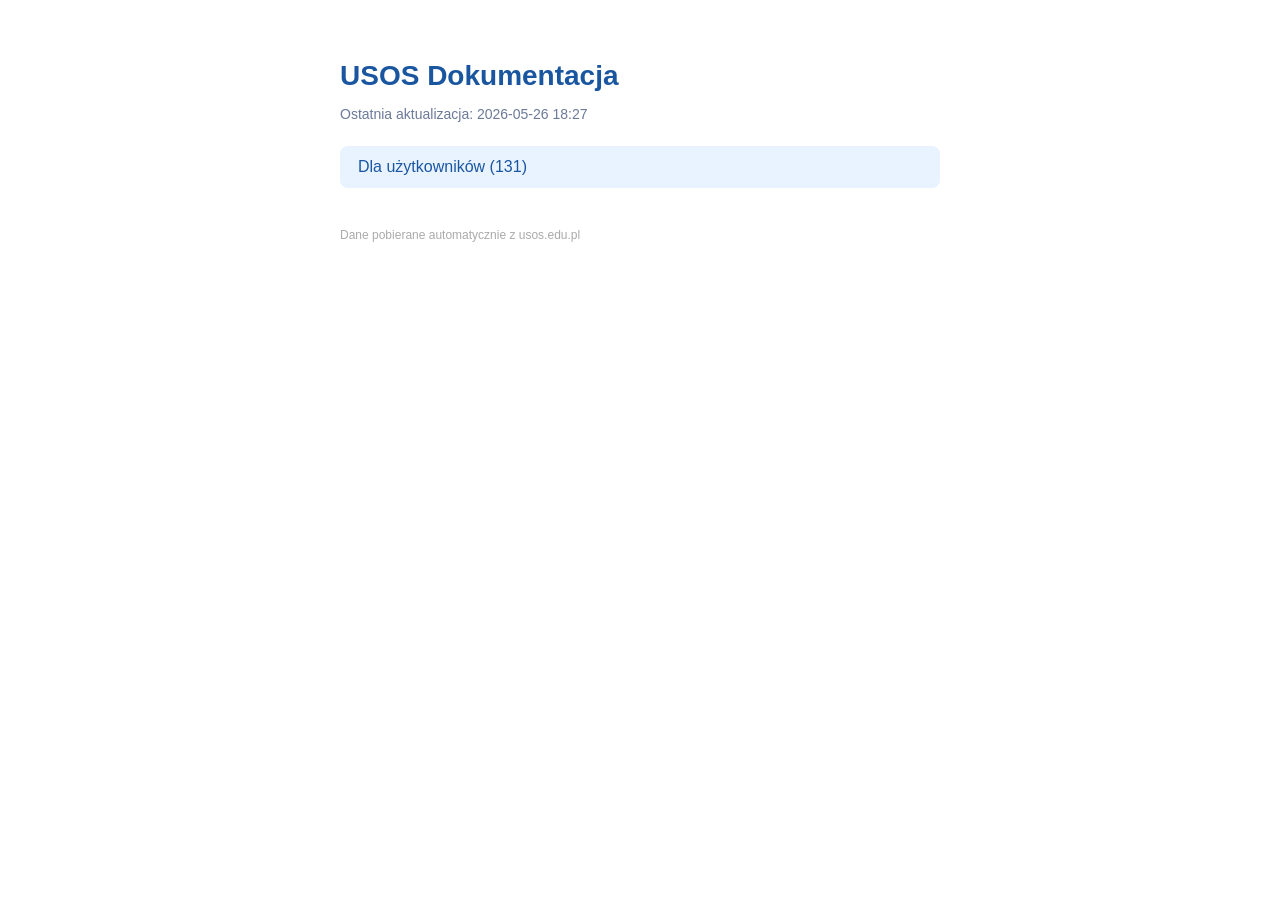
<file: index.html>
<!DOCTYPE html><html lang="pl"><head><meta charset="UTF-8"><meta name="viewport" content="width=device-width,initial-scale=1"><title>USOS Dokumentacja</title><style>body{font-family:Segoe UI,sans-serif;max-width:600px;margin:60px auto;padding:0 24px;color:#1a2233}h1{color:#1a56a0;font-size:28px;margin-bottom:8px}p{color:#6b7a99;margin-bottom:24px;font-size:14px}ul{list-style:none;padding:0}li{margin:8px 0}a{display:block;padding:12px 18px;background:#e8f3ff;border-radius:8px;color:#1a56a0;text-decoration:none;font-weight:500;transition:background .2s}a:hover{background:#c7e0ff}footer{margin-top:40px;font-size:12px;color:#aaa}</style></head><body><h1>USOS Dokumentacja</h1><p>Ostatnia aktualizacja: 2026-05-26 18:27</p><ul><li><a href="dokumentacja.html">Dla użytkowników (131)</a></li></ul><footer>Dane pobierane automatycznie z usos.edu.pl</footer></body></html>
</file>
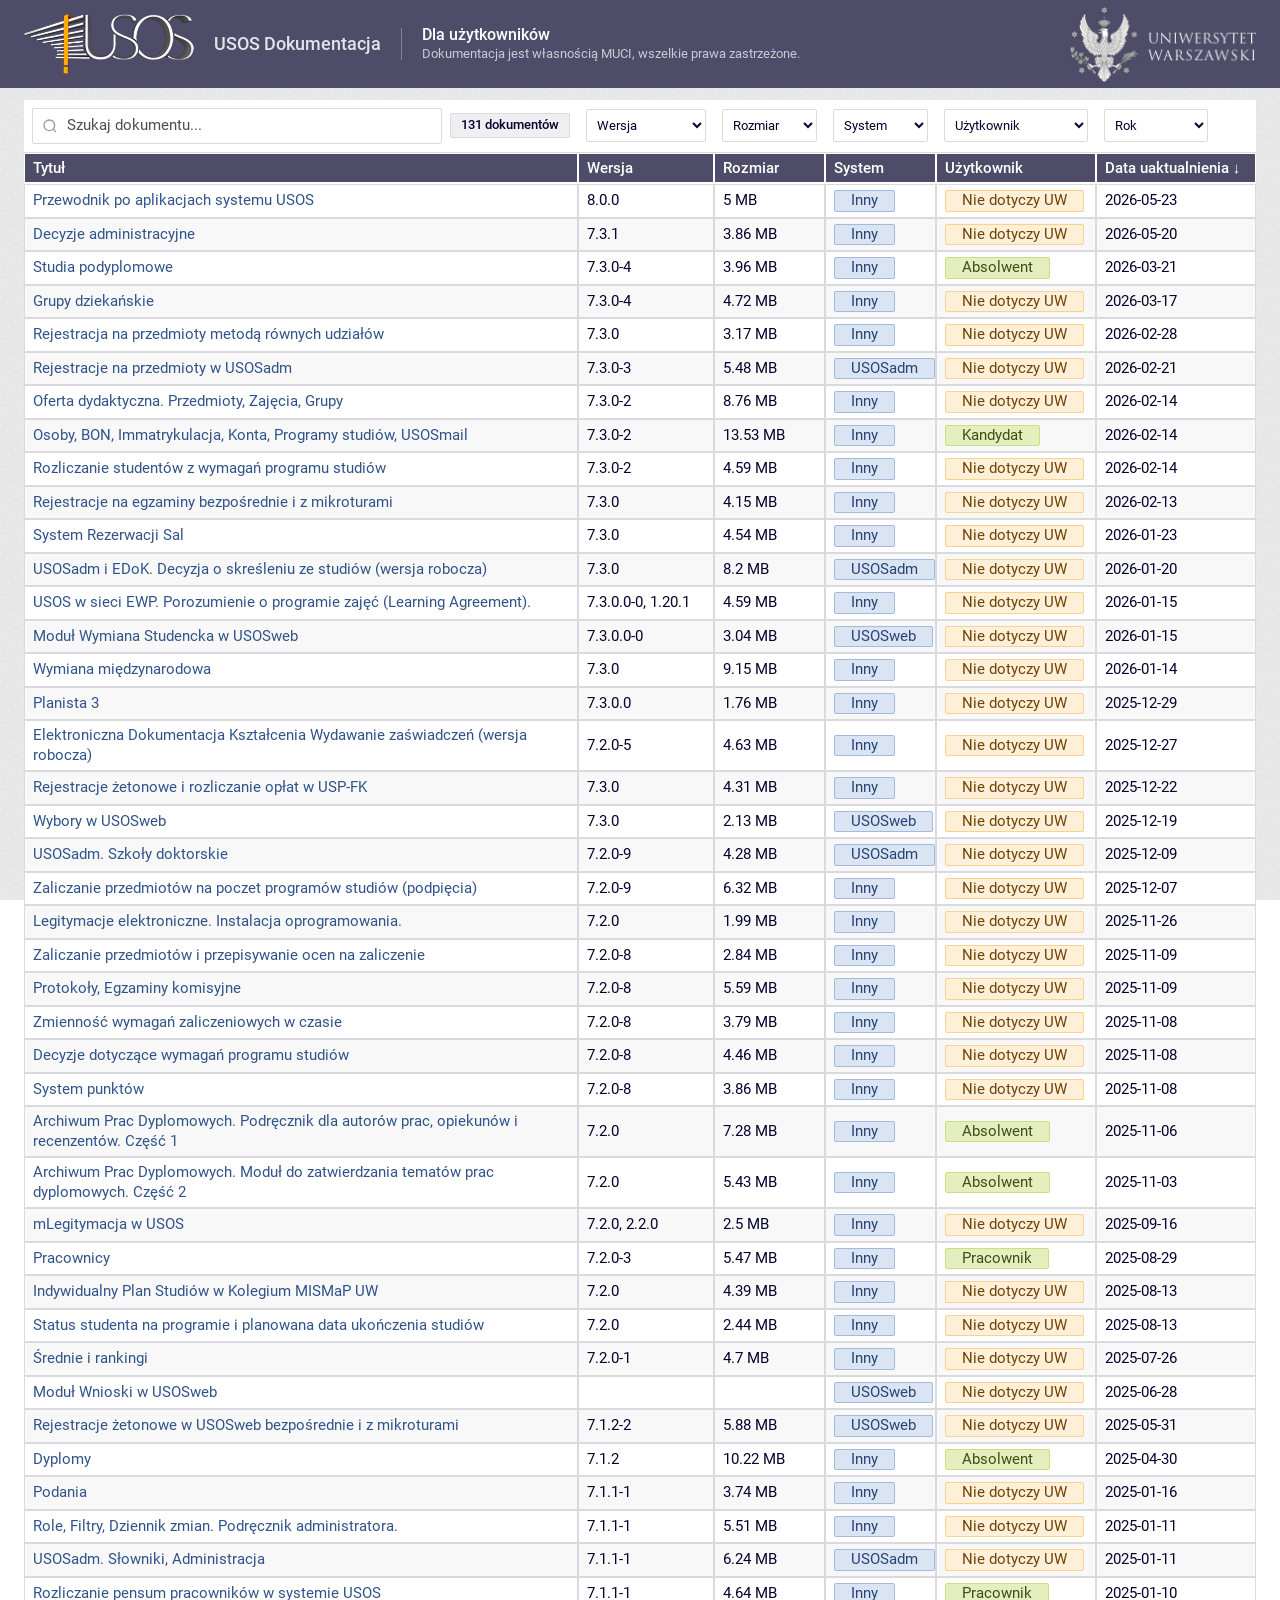
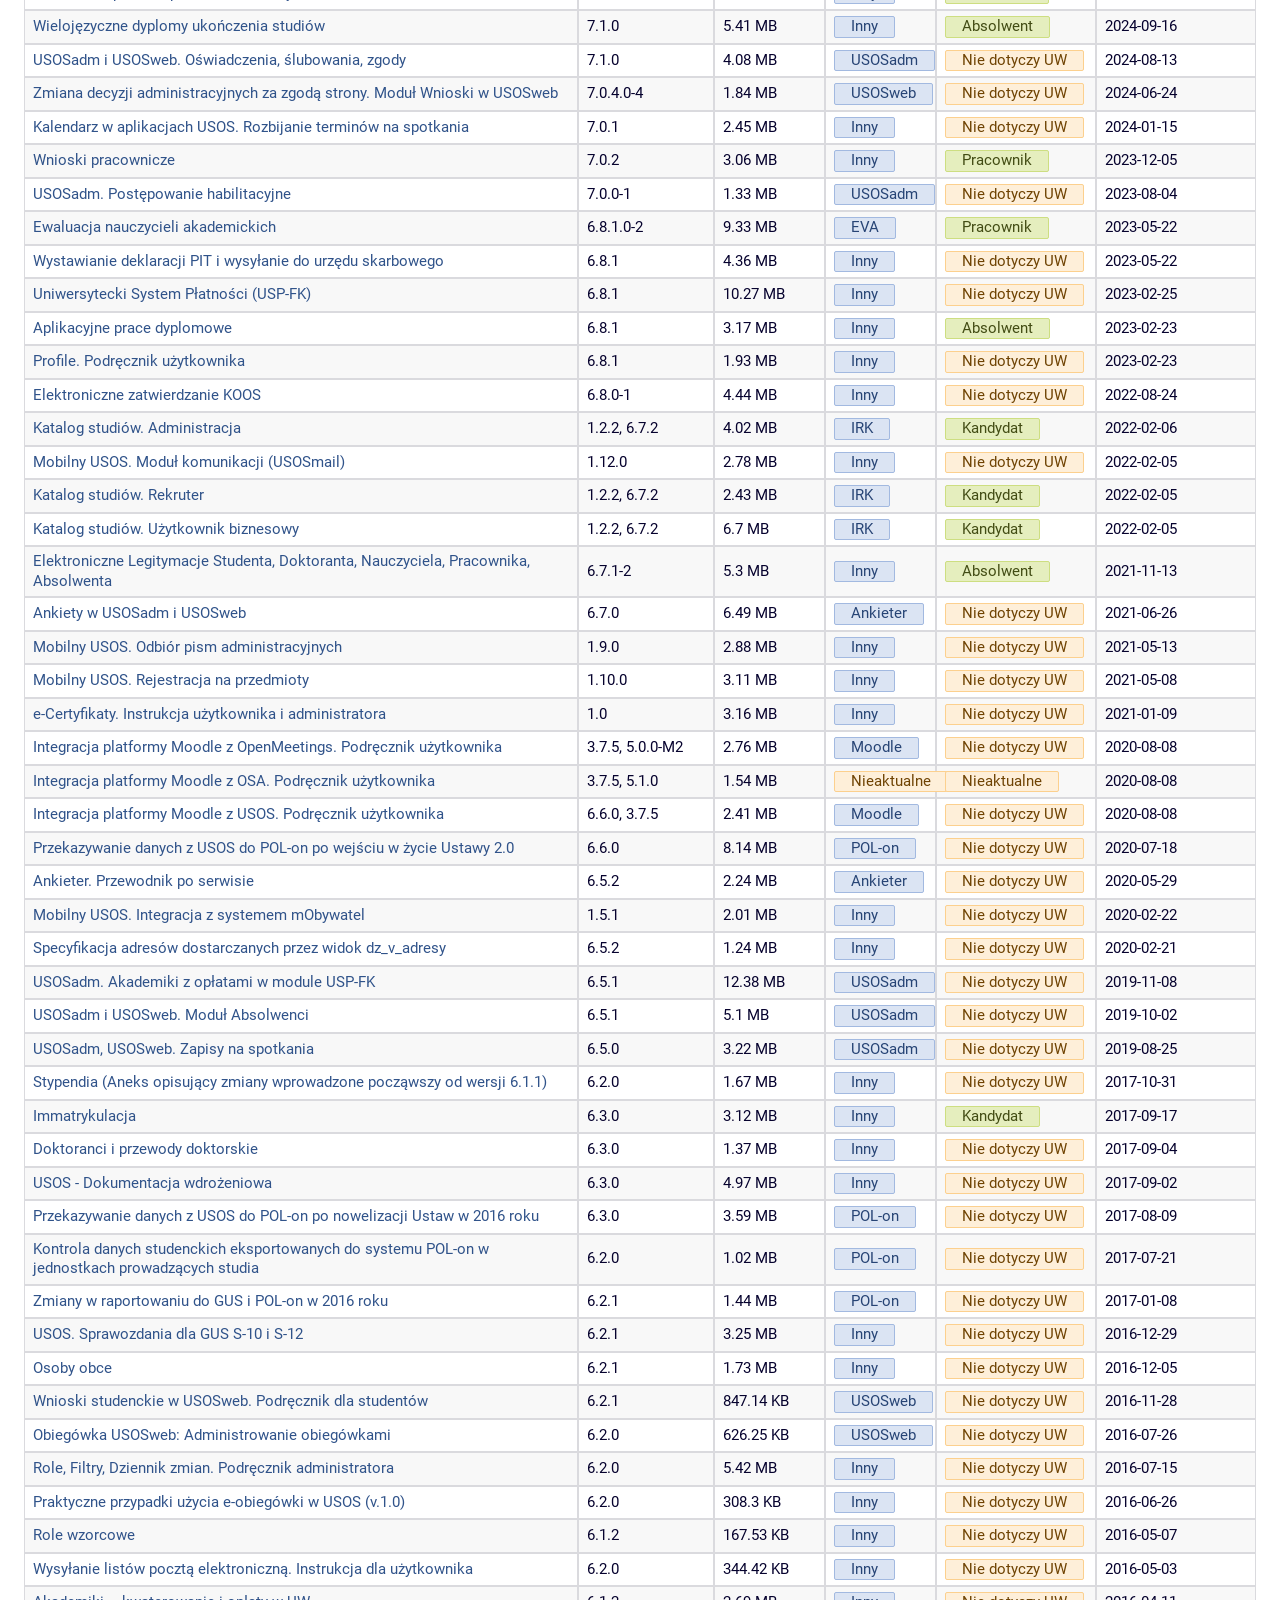
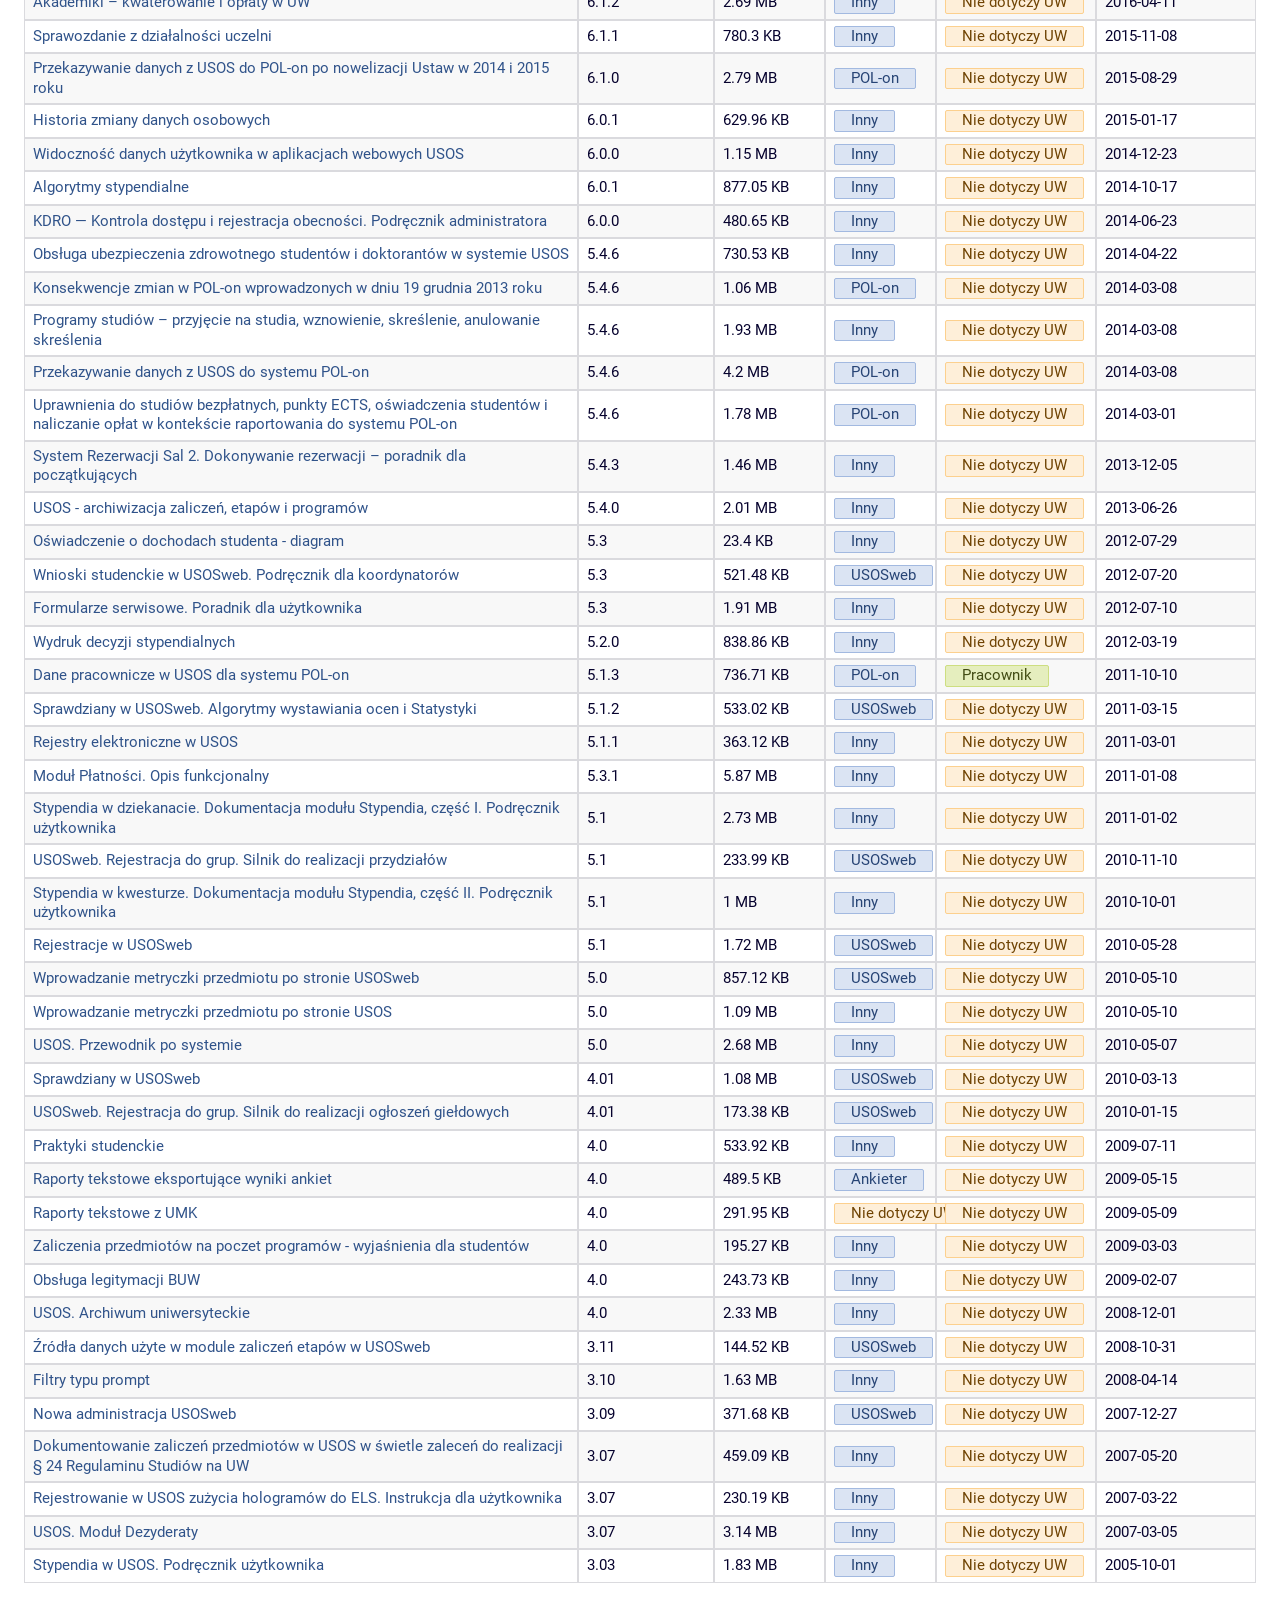
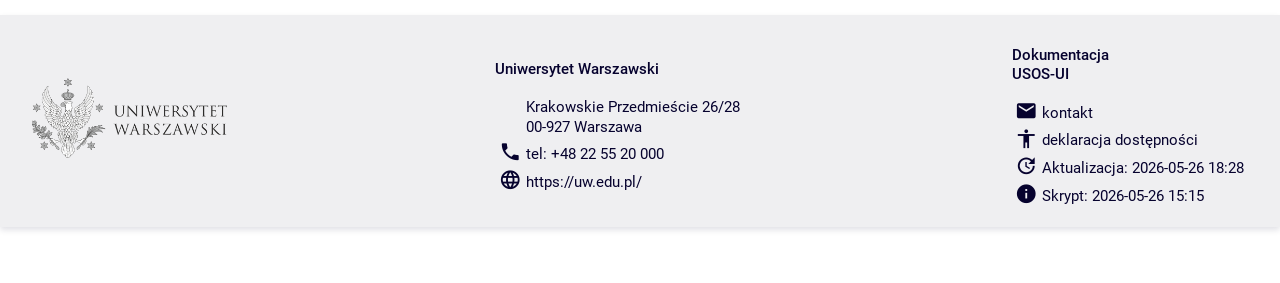
<file: dokumentacja.html>
<!DOCTYPE html>
<html lang="pl">
<head>
<meta charset="UTF-8">
<meta name="viewport" content="width=device-width,initial-scale=1">
<link rel="icon" type="image/png" href="[data-uri]">
<link rel="stylesheet" href="usos-ui/css/base.css">
<script type="module" src="usos-ui/index.js"></script>
<title>Dla użytkowników — USOS Dokumentacja</title>
<style>.toolbar{background:var(--background);padding:8px 0;display:grid;grid-template-columns:45% 11% 9% 9% 13% 1fr 2.5rem;gap:0;align-items:center;border-bottom:1px solid var(--border);position:sticky;top:88px;z-index:100}input[type=search]::-webkit-search-cancel-button{display:none}#btn-clear,#btn-clear-search{display:none;border:none;background:none;cursor:pointer;color:var(--accent-red);font-size:1.25rem;font-weight:700;line-height:1;border-radius:2px;transition:color .15s;align-items:center;justify-content:center}#btn-clear{padding:4px 6px}#btn-clear-search{padding:2px 4px;font-size:1rem}#btn-clear:hover{color:var(--font-color)}#btn-clear[data-active],#btn-clear-search[data-active]{display:flex}.toolbar-spacer{display:block}.search-wrap{position:relative;display:flex;align-items:center;gap:8px;min-width:0;margin:0 0.5rem}.search-wrap svg{position:absolute;left:10px;top:50%;transform:translateY(-50%);opacity:.4;pointer-events:none}#search{flex:1;min-width:0;padding:7px 12px 7px 34px;border:1px solid var(--border);border-radius:2px;font-size:0.9375rem;font-family:inherit;outline:none;transition:border .15s}#search:focus{border-color:var(--accent-blue);outline:1px solid var(--accent-blue);outline-offset:2px}#search::placeholder{color:var(--grey)}#count{font-size:0.8125rem;font-weight:500;color:var(--font-color);background:var(--background-secondary);border:1px solid var(--border);border-radius:2px;padding:3px 10px;white-space:nowrap;flex-shrink:0;transition:background .15s,color .15s,border-color .15s}#count[data-filtered]{background:var(--accent-blue);color:#fff;border-color:var(--accent-blue)}.toolbar select{width:calc(100% - 1rem);margin:0 0.5rem;padding:7px 6px;box-sizing:border-box;border:1px solid var(--border);border-radius:2px;font-size:0.8125rem;font-family:inherit;background:var(--background);color:var(--font-color);cursor:pointer;outline:none}.toolbar select:focus{border-color:var(--accent-blue);outline:1px solid var(--accent-blue);outline-offset:2px}.table-wrap{overflow-x:auto}#tbl{width:100%;table-layout:fixed;border-collapse:separate;border-spacing:0}#tbl th{box-shadow:inset 0 -1px 0 var(--on-primary)}#tbl tbody>tr>td{background:var(--background)}#tbl tbody>tr.even>td{background:#F8F8F8}#tbl tr:hover td{background:var(--background-secondary) !important}tr.hidden{display:none}#tbl td:first-child a{color:var(--accent-blue);text-decoration:none;font-weight:400}#tbl td:first-child a:hover{text-decoration:underline}th.sort-asc::after{content:" ↑"}th.sort-desc::after{content:" ↓"}th{background:var(--primary)}th[data-col]{cursor:pointer;user-select:none}th[data-col]:hover{background:rgba(255,255,255,0.12)}th[data-col]:active{background:rgba(255,255,255,0.2)}th[data-col]:focus{outline:2px solid #fff;outline-offset:-2px}.site-header{background:var(--primary);color:var(--on-primary);display:flex;align-items:center;gap:1.25rem;padding:0 1.5rem;min-height:88px;box-sizing:border-box;position:sticky;top:0;z-index:200}.site-header__brand{display:flex;align-items:center;gap:0.75rem;flex-shrink:0;color:var(--on-primary);text-decoration:none;font-size:1.125rem;font-weight:500;white-space:nowrap}.site-header__brand img{height:60px}.site-header__title{color:var(--on-primary);text-decoration:none;font-size:1.125rem;font-weight:500;white-space:nowrap;opacity:.85}.site-header__title:hover{opacity:1;text-decoration:underline}.site-header__sep{width:1px;height:32px;background:rgba(255,255,255,0.3);flex-shrink:0}.site-header__page{flex:1;min-width:0}.site-header h1{color:var(--on-primary);font-size:1rem;font-weight:500;margin:0 0 0.1rem 0;line-height:1.2}.site-header .doc-meta{color:rgba(255,255,255,0.7);font-size:0.8125rem;margin:0}.site-header__usos{flex-shrink:0;margin-left:auto;line-height:0}.site-header__usos img{height:76px}.doc-meta{font-size:0.875rem;color:var(--grey);margin:0}.empty-wrap{padding:16px 0}#main-content{padding:0.75rem 1.5rem 0;box-sizing:border-box}usos-footer{display:block;margin-bottom:3.5rem}#table-wrap{}@media(max-width:700px){.toolbar{grid-template-columns:1fr 1fr;padding:8px 0}.toolbar-spacer{display:none}#count{display:none}.site-header__sep,.site-header__usos{display:none}.site-header{gap:0.75rem;padding:0 1rem}th,td{padding:7px 8px;font-size:0.8125rem}}</style>
</head>
<body class="usos-ui">
<skip-links main-content-selector="#main-content"></skip-links>
<header class="site-header">
<a href="https://usos.edu.pl" class="site-header__brand" target="_blank" rel="noopener">
<img src="img/usos-logo.png" alt="USOS">
</a>
<a href="." class="site-header__title">USOS Dokumentacja</a>
<div class="site-header__sep" aria-hidden="true"></div>
<div class="site-header__page">
<h1>Dla użytkowników</h1>
<p class="doc-meta">Dokumentacja jest własnością MUCI, wszelkie prawa zastrzeżone.</p>
</div>
<a href="https://uw.edu.pl" class="site-header__usos" target="_blank" rel="noopener" title="uw.edu.pl">
<img src="img/uw-logo.png" alt="Uniwersytet Warszawski"></a>
</header>
<main id="main-content">
<div class="toolbar" role="search">
<div class="search-wrap"><label for="search" class="sr-only">Szukaj dokumentu</label><svg aria-hidden="true" focusable="false" width="16" height="16" viewBox="0 0 24 24" fill="none" stroke="currentColor" stroke-width="2"><circle cx="11" cy="11" r="8"/><path d="m21 21-4.35-4.35"/></svg><input id="search" type="search" placeholder="Szukaj dokumentu..." autocomplete="off" aria-label="Szukaj dokumentu"><button id="btn-clear-search" title="Wyczyść wyszukiwanie" aria-label="Wyczyść wyszukiwanie">&#x2715;</button><span id="count" aria-live="polite" aria-atomic="true"></span></div><select id="filterVer" aria-label="Filtruj według wersji"><option value="">Wersja</option></select><select id="filterSize" aria-label="Filtruj według rozmiaru"><option value="">Rozmiar</option></select><select id="filterSys" aria-label="Filtruj według systemu"><option value="">System</option></select><select id="filterUser" aria-label="Filtruj według użytkownika"><option value="">Użytkownik</option></select><select id="filterYear" aria-label="Filtruj według roku aktualizacji"><option value="">Rok</option></select>
<button id="btn-clear" title="Wyczyść filtry" aria-label="Wyczyść wszystkie filtry">&#x2715;</button>
</div>
<div id="table-wrap" class="table-wrap">
<table id="tbl" aria-label="Lista dokumentacji USOS"><colgroup><col style="width:45%"><col style="width:11%"><col style="width:9%"><col style="width:9%"><col style="width:13%"><col style="width:13%"></colgroup><thead><tr>
<th scope="col" data-col="0" tabindex="0" role="columnheader" aria-sort="none">Tytuł</th><th scope="col" data-col="1" tabindex="0" role="columnheader" aria-sort="none">Wersja</th><th scope="col" data-col="2" tabindex="0" role="columnheader" aria-sort="none" class="align-right">Rozmiar</th><th scope="col" data-col="3" tabindex="0" role="columnheader" aria-sort="none">System</th><th scope="col" data-col="4" tabindex="0" role="columnheader" aria-sort="none">Użytkownik</th><th scope="col" data-col="5" tabindex="0" role="columnheader" aria-sort="descending" class="sort-desc">Data uaktualnienia<span class="sr-only"> (sortuj)</span></th>
</tr></thead>
<tbody id="tbody">
<tr data-tag="Inny" data-user="Nie dotyczy UW"><td><a href="https://drive.google.com/file/d/1184gt2S8BCqWeMgD0mKrELkRcA3ORtLv/view" target="_blank" rel="noopener">Przewodnik po aplikacjach systemu USOS</a></td><td>8.0.0</td><td data-sort="5242880" class="align-right">5 MB</td><td data-sort="Inny"><usos-tag color="2" preserve-case>Inny</usos-tag></td><td data-sort="Nie dotyczy UW"><usos-tag color="1" preserve-case>Nie dotyczy UW</usos-tag></td><td data-sort="2026-05-23">2026-05-23</td></tr>
<tr data-tag="Inny" data-user="Nie dotyczy UW"><td><a href="https://drive.google.com/file/d/1v7YUoPWGsYpox88xYz9hePmBp34-J9RK/view" target="_blank" rel="noopener">Decyzje administracyjne</a></td><td>7.3.1</td><td data-sort="4047503.36" class="align-right">3.86 MB</td><td data-sort="Inny"><usos-tag color="2" preserve-case>Inny</usos-tag></td><td data-sort="Nie dotyczy UW"><usos-tag color="1" preserve-case>Nie dotyczy UW</usos-tag></td><td data-sort="2026-05-20">2026-05-20</td></tr>
<tr data-tag="Inny" data-user="Absolwent"><td><a href="https://drive.google.com/file/d/1jtWd5JFsCpL4eXhRW35ozz2h0ndJ6AuM/view" target="_blank" rel="noopener">Studia podyplomowe</a></td><td>7.3.0-4</td><td data-sort="4152360.96" class="align-right">3.96 MB</td><td data-sort="Inny"><usos-tag color="2" preserve-case>Inny</usos-tag></td><td data-sort="Absolwent"><usos-tag color="4" preserve-case>Absolwent</usos-tag></td><td data-sort="2026-03-21">2026-03-21</td></tr>
<tr data-tag="Inny" data-user="Nie dotyczy UW"><td><a href="https://drive.google.com/file/d/1rlKSt_KIUqVeHm7JIU6PGPpcv1s3YxTf/view" target="_blank" rel="noopener">Grupy dziekańskie</a></td><td>7.3.0-4</td><td data-sort="4949278.72" class="align-right">4.72 MB</td><td data-sort="Inny"><usos-tag color="2" preserve-case>Inny</usos-tag></td><td data-sort="Nie dotyczy UW"><usos-tag color="1" preserve-case>Nie dotyczy UW</usos-tag></td><td data-sort="2026-03-17">2026-03-17</td></tr>
<tr data-tag="Inny" data-user="Nie dotyczy UW"><td><a href="https://drive.google.com/file/d/1VyszL1Ph5lpYW-PMwcAjIjkDGdF1QuS0/view" target="_blank" rel="noopener">Rejestracja na przedmioty metodą równych udziałów</a></td><td>7.3.0</td><td data-sort="3323985.92" class="align-right">3.17 MB</td><td data-sort="Inny"><usos-tag color="2" preserve-case>Inny</usos-tag></td><td data-sort="Nie dotyczy UW"><usos-tag color="1" preserve-case>Nie dotyczy UW</usos-tag></td><td data-sort="2026-02-28">2026-02-28</td></tr>
<tr data-tag="USOSadm" data-user="Nie dotyczy UW"><td><a href="https://drive.google.com/file/d/1BUhITK6G9bWP28c5SODnVfqL7CG_9H_Y/view" target="_blank" rel="noopener">Rejestracje na przedmioty w USOSadm</a></td><td>7.3.0-3</td><td data-sort="5746196.48" class="align-right">5.48 MB</td><td data-sort="USOSadm"><usos-tag color="2" preserve-case>USOSadm</usos-tag></td><td data-sort="Nie dotyczy UW"><usos-tag color="1" preserve-case>Nie dotyczy UW</usos-tag></td><td data-sort="2026-02-21">2026-02-21</td></tr>
<tr data-tag="Inny" data-user="Nie dotyczy UW"><td><a href="https://drive.google.com/file/d/14GzlwTJUjfD-fEYq_Tykbpw0BLYMBjfF/view" target="_blank" rel="noopener">Oferta dydaktyczna. Przedmioty, Zajęcia, Grupy</a></td><td>7.3.0-2</td><td data-sort="9185525.76" class="align-right">8.76 MB</td><td data-sort="Inny"><usos-tag color="2" preserve-case>Inny</usos-tag></td><td data-sort="Nie dotyczy UW"><usos-tag color="1" preserve-case>Nie dotyczy UW</usos-tag></td><td data-sort="2026-02-14">2026-02-14</td></tr>
<tr data-tag="Inny" data-user="Kandydat"><td><a href="https://drive.google.com/file/d/1IlgmNSkABkDF8g5I5y86rTNW7GDCi0yW/view" target="_blank" rel="noopener">Osoby, BON, Immatrykulacja, Konta, Programy studiów, USOSmail</a></td><td>7.3.0-2</td><td data-sort="14187233.28" class="align-right">13.53 MB</td><td data-sort="Inny"><usos-tag color="2" preserve-case>Inny</usos-tag></td><td data-sort="Kandydat"><usos-tag color="4" preserve-case>Kandydat</usos-tag></td><td data-sort="2026-02-14">2026-02-14</td></tr>
<tr data-tag="Inny" data-user="Nie dotyczy UW"><td><a href="https://drive.google.com/file/d/1ukAiGLPlavoKbOGHdfZ7HUPe7cLMC1Nh/view" target="_blank" rel="noopener">Rozliczanie studentów z wymagań programu studiów</a></td><td>7.3.0-2</td><td data-sort="4812963.84" class="align-right">4.59 MB</td><td data-sort="Inny"><usos-tag color="2" preserve-case>Inny</usos-tag></td><td data-sort="Nie dotyczy UW"><usos-tag color="1" preserve-case>Nie dotyczy UW</usos-tag></td><td data-sort="2026-02-14">2026-02-14</td></tr>
<tr data-tag="Inny" data-user="Nie dotyczy UW"><td><a href="https://drive.google.com/file/d/1j1Mhmt11tthzyD-hsWwgRa0olxNrTYz0/view" target="_blank" rel="noopener">Rejestracje na egzaminy bezpośrednie i z mikroturami</a></td><td>7.3.0</td><td data-sort="4351590.4" class="align-right">4.15 MB</td><td data-sort="Inny"><usos-tag color="2" preserve-case>Inny</usos-tag></td><td data-sort="Nie dotyczy UW"><usos-tag color="1" preserve-case>Nie dotyczy UW</usos-tag></td><td data-sort="2026-02-13">2026-02-13</td></tr>
<tr data-tag="Inny" data-user="Nie dotyczy UW"><td><a href="https://drive.google.com/file/d/1dIsY2fb0bsvWK5ZMWw4D7diSisCsLCP_/view" target="_blank" rel="noopener">System Rezerwacji Sal</a></td><td>7.3.0</td><td data-sort="4760535.04" class="align-right">4.54 MB</td><td data-sort="Inny"><usos-tag color="2" preserve-case>Inny</usos-tag></td><td data-sort="Nie dotyczy UW"><usos-tag color="1" preserve-case>Nie dotyczy UW</usos-tag></td><td data-sort="2026-01-23">2026-01-23</td></tr>
<tr data-tag="USOSadm" data-user="Nie dotyczy UW"><td><a href="https://drive.google.com/file/d/1KTHdDpN4MXX7leMVORk0oe-O4hFRefS-/view" target="_blank" rel="noopener">USOSadm i EDoK. Decyzja o skreśleniu ze studiów (wersja robocza)</a></td><td>7.3.0</td><td data-sort="8598323.2" class="align-right">8.2 MB</td><td data-sort="USOSadm"><usos-tag color="2" preserve-case>USOSadm</usos-tag></td><td data-sort="Nie dotyczy UW"><usos-tag color="1" preserve-case>Nie dotyczy UW</usos-tag></td><td data-sort="2026-01-20">2026-01-20</td></tr>
<tr data-tag="Inny" data-user="Nie dotyczy UW"><td><a href="https://drive.google.com/file/d/100hdBE--J1SlN5uHEWvuoMfRt2JaVAtp/view" target="_blank" rel="noopener">USOS w sieci EWP. Porozumienie o programie zajęć (Learning Agreement).</a></td><td>7.3.0.0-0, 1.20.1</td><td data-sort="4812963.84" class="align-right">4.59 MB</td><td data-sort="Inny"><usos-tag color="2" preserve-case>Inny</usos-tag></td><td data-sort="Nie dotyczy UW"><usos-tag color="1" preserve-case>Nie dotyczy UW</usos-tag></td><td data-sort="2026-01-15">2026-01-15</td></tr>
<tr data-tag="USOSweb" data-user="Nie dotyczy UW"><td><a href="https://drive.google.com/file/d/1D9ToiPQsfqsU0tJf7EIRt3AlYXQicm-b/view" target="_blank" rel="noopener">Moduł Wymiana Studencka w USOSweb</a></td><td>7.3.0.0-0</td><td data-sort="3187671.04" class="align-right">3.04 MB</td><td data-sort="USOSweb"><usos-tag color="2" preserve-case>USOSweb</usos-tag></td><td data-sort="Nie dotyczy UW"><usos-tag color="1" preserve-case>Nie dotyczy UW</usos-tag></td><td data-sort="2026-01-15">2026-01-15</td></tr>
<tr data-tag="Inny" data-user="Nie dotyczy UW"><td><a href="https://drive.google.com/file/d/1URxncd_IKGL8c_cKgf262txMM1G2Rx__/view" target="_blank" rel="noopener">Wymiana międzynarodowa</a></td><td>7.3.0</td><td data-sort="9594470.4" class="align-right">9.15 MB</td><td data-sort="Inny"><usos-tag color="2" preserve-case>Inny</usos-tag></td><td data-sort="Nie dotyczy UW"><usos-tag color="1" preserve-case>Nie dotyczy UW</usos-tag></td><td data-sort="2026-01-14">2026-01-14</td></tr>
<tr data-tag="Inny" data-user="Nie dotyczy UW"><td><a href="https://drive.google.com/file/d/16E7lXNazHqLp_b6Ryxh_Bf8GL8na4be1/view" target="_blank" rel="noopener">Planista 3</a></td><td>7.3.0.0</td><td data-sort="1845493.76" class="align-right">1.76 MB</td><td data-sort="Inny"><usos-tag color="2" preserve-case>Inny</usos-tag></td><td data-sort="Nie dotyczy UW"><usos-tag color="1" preserve-case>Nie dotyczy UW</usos-tag></td><td data-sort="2025-12-29">2025-12-29</td></tr>
<tr data-tag="Inny" data-user="Nie dotyczy UW"><td><a href="https://drive.google.com/file/d/193Oetdbdeso_f_hsNBcm2RXxogR038eJ/view" target="_blank" rel="noopener">Elektroniczna Dokumentacja Kształcenia Wydawanie zaświadczeń (wersja robocza)</a></td><td>7.2.0-5</td><td data-sort="4854906.88" class="align-right">4.63 MB</td><td data-sort="Inny"><usos-tag color="2" preserve-case>Inny</usos-tag></td><td data-sort="Nie dotyczy UW"><usos-tag color="1" preserve-case>Nie dotyczy UW</usos-tag></td><td data-sort="2025-12-27">2025-12-27</td></tr>
<tr data-tag="Inny" data-user="Nie dotyczy UW"><td><a href="https://drive.google.com/file/d/1r8QsRU4sHqYF4yzyjq1R8D7tz6kolweP/view" target="_blank" rel="noopener">Rejestracje żetonowe i rozliczanie opłat w USP-FK</a></td><td>7.3.0</td><td data-sort="4519362.56" class="align-right">4.31 MB</td><td data-sort="Inny"><usos-tag color="2" preserve-case>Inny</usos-tag></td><td data-sort="Nie dotyczy UW"><usos-tag color="1" preserve-case>Nie dotyczy UW</usos-tag></td><td data-sort="2025-12-22">2025-12-22</td></tr>
<tr data-tag="USOSweb" data-user="Nie dotyczy UW"><td><a href="https://drive.google.com/file/d/1QpapC6RLkAqb2-tg7VaZ_edymfPiYqIi/view" target="_blank" rel="noopener">Wybory w USOSweb</a></td><td>7.3.0</td><td data-sort="2233466.88" class="align-right">2.13 MB</td><td data-sort="USOSweb"><usos-tag color="2" preserve-case>USOSweb</usos-tag></td><td data-sort="Nie dotyczy UW"><usos-tag color="1" preserve-case>Nie dotyczy UW</usos-tag></td><td data-sort="2025-12-19">2025-12-19</td></tr>
<tr data-tag="USOSadm" data-user="Nie dotyczy UW"><td><a href="https://drive.google.com/file/d/1I6MJ3t7VZTWVDtiWcJQDAeAdfCjyP_hD/view" target="_blank" rel="noopener">USOSadm. Szkoły doktorskie</a></td><td>7.2.0-9</td><td data-sort="4487905.28" class="align-right">4.28 MB</td><td data-sort="USOSadm"><usos-tag color="2" preserve-case>USOSadm</usos-tag></td><td data-sort="Nie dotyczy UW"><usos-tag color="1" preserve-case>Nie dotyczy UW</usos-tag></td><td data-sort="2025-12-09">2025-12-09</td></tr>
<tr data-tag="Inny" data-user="Nie dotyczy UW"><td><a href="https://drive.google.com/file/d/1pWDKpBHAjRoMBxdEKnjoc961zugcoZjg/view" target="_blank" rel="noopener">Zaliczanie przedmiotów na poczet programów studiów (podpięcia)</a></td><td>7.2.0-9</td><td data-sort="6627000.32" class="align-right">6.32 MB</td><td data-sort="Inny"><usos-tag color="2" preserve-case>Inny</usos-tag></td><td data-sort="Nie dotyczy UW"><usos-tag color="1" preserve-case>Nie dotyczy UW</usos-tag></td><td data-sort="2025-12-07">2025-12-07</td></tr>
<tr data-tag="Inny" data-user="Nie dotyczy UW"><td><a href="https://drive.google.com/file/d/1ZdgztenUlr9CHS3OB5UlzFULVNIcmt_-/view" target="_blank" rel="noopener">Legitymacje elektroniczne. Instalacja oprogramowania.</a></td><td>7.2.0</td><td data-sort="2086666.24" class="align-right">1.99 MB</td><td data-sort="Inny"><usos-tag color="2" preserve-case>Inny</usos-tag></td><td data-sort="Nie dotyczy UW"><usos-tag color="1" preserve-case>Nie dotyczy UW</usos-tag></td><td data-sort="2025-11-26">2025-11-26</td></tr>
<tr data-tag="Inny" data-user="Nie dotyczy UW"><td><a href="https://drive.google.com/file/d/19REb5tO6G81OZIZnjOrvDQLFP5ZuDVBK/view" target="_blank" rel="noopener">Zaliczanie przedmiotów i przepisywanie ocen na zaliczenie</a></td><td>7.2.0-8</td><td data-sort="2977955.84" class="align-right">2.84 MB</td><td data-sort="Inny"><usos-tag color="2" preserve-case>Inny</usos-tag></td><td data-sort="Nie dotyczy UW"><usos-tag color="1" preserve-case>Nie dotyczy UW</usos-tag></td><td data-sort="2025-11-09">2025-11-09</td></tr>
<tr data-tag="Inny" data-user="Nie dotyczy UW"><td><a href="https://drive.google.com/file/d/1biAGUHq6DWFASmunJS80x96a1oNFqunv/view" target="_blank" rel="noopener">Protokoły, Egzaminy komisyjne</a></td><td>7.2.0-8</td><td data-sort="5861539.84" class="align-right">5.59 MB</td><td data-sort="Inny"><usos-tag color="2" preserve-case>Inny</usos-tag></td><td data-sort="Nie dotyczy UW"><usos-tag color="1" preserve-case>Nie dotyczy UW</usos-tag></td><td data-sort="2025-11-09">2025-11-09</td></tr>
<tr data-tag="Inny" data-user="Nie dotyczy UW"><td><a href="https://drive.google.com/file/d/1jKkfRyLoy2vr8V2lSCy0Xs8yv0aYsC7-/view" target="_blank" rel="noopener">Zmienność wymagań zaliczeniowych w czasie</a></td><td>7.2.0-8</td><td data-sort="3974103.04" class="align-right">3.79 MB</td><td data-sort="Inny"><usos-tag color="2" preserve-case>Inny</usos-tag></td><td data-sort="Nie dotyczy UW"><usos-tag color="1" preserve-case>Nie dotyczy UW</usos-tag></td><td data-sort="2025-11-08">2025-11-08</td></tr>
<tr data-tag="Inny" data-user="Nie dotyczy UW"><td><a href="https://drive.google.com/file/d/1C2SY1v239AsJ0T_a4k8HqJLCwTTqVxxr/view" target="_blank" rel="noopener">Decyzje dotyczące wymagań programu studiów</a></td><td>7.2.0-8</td><td data-sort="4676648.96" class="align-right">4.46 MB</td><td data-sort="Inny"><usos-tag color="2" preserve-case>Inny</usos-tag></td><td data-sort="Nie dotyczy UW"><usos-tag color="1" preserve-case>Nie dotyczy UW</usos-tag></td><td data-sort="2025-11-08">2025-11-08</td></tr>
<tr data-tag="Inny" data-user="Nie dotyczy UW"><td><a href="https://drive.google.com/file/d/1D06hCf2oi4Kq73k6KbRN62sX3YKaPlTq/view" target="_blank" rel="noopener">System punktów</a></td><td>7.2.0-8</td><td data-sort="4047503.36" class="align-right">3.86 MB</td><td data-sort="Inny"><usos-tag color="2" preserve-case>Inny</usos-tag></td><td data-sort="Nie dotyczy UW"><usos-tag color="1" preserve-case>Nie dotyczy UW</usos-tag></td><td data-sort="2025-11-08">2025-11-08</td></tr>
<tr data-tag="Inny" data-user="Absolwent"><td><a href="https://drive.google.com/file/d/1aMCnTnbKN3L4V6MuJAeFQPSbtiNrNmAK/view" target="_blank" rel="noopener">Archiwum Prac Dyplomowych. Podręcznik dla autorów prac, opiekunów i recenzentów. Część 1</a></td><td>7.2.0</td><td data-sort="7633633.28" class="align-right">7.28 MB</td><td data-sort="Inny"><usos-tag color="2" preserve-case>Inny</usos-tag></td><td data-sort="Absolwent"><usos-tag color="4" preserve-case>Absolwent</usos-tag></td><td data-sort="2025-11-06">2025-11-06</td></tr>
<tr data-tag="Inny" data-user="Absolwent"><td><a href="https://drive.google.com/file/d/1lRb4vmqzs2C9YSBL_esws1YqTQRd5nPk/view" target="_blank" rel="noopener">Archiwum Prac Dyplomowych. Moduł do zatwierdzania tematów prac dyplomowych. Część 2</a></td><td>7.2.0</td><td data-sort="5693767.68" class="align-right">5.43 MB</td><td data-sort="Inny"><usos-tag color="2" preserve-case>Inny</usos-tag></td><td data-sort="Absolwent"><usos-tag color="4" preserve-case>Absolwent</usos-tag></td><td data-sort="2025-11-03">2025-11-03</td></tr>
<tr data-tag="Inny" data-user="Nie dotyczy UW"><td><a href="https://drive.google.com/file/d/1dssmu0CBk7FzdoEyfl_oybWnpuBCpD5t/view" target="_blank" rel="noopener">mLegitymacja w USOS</a></td><td>7.2.0, 2.2.0</td><td data-sort="2621440" class="align-right">2.5 MB</td><td data-sort="Inny"><usos-tag color="2" preserve-case>Inny</usos-tag></td><td data-sort="Nie dotyczy UW"><usos-tag color="1" preserve-case>Nie dotyczy UW</usos-tag></td><td data-sort="2025-09-16">2025-09-16</td></tr>
<tr data-tag="Inny" data-user="Pracownik"><td><a href="https://drive.google.com/file/d/1ZiBprjwxUAyNxheDaFGlgmSb3acqkZIt/view" target="_blank" rel="noopener">Pracownicy</a></td><td>7.2.0-3</td><td data-sort="5735710.72" class="align-right">5.47 MB</td><td data-sort="Inny"><usos-tag color="2" preserve-case>Inny</usos-tag></td><td data-sort="Pracownik"><usos-tag color="4" preserve-case>Pracownik</usos-tag></td><td data-sort="2025-08-29">2025-08-29</td></tr>
<tr data-tag="Inny" data-user="Nie dotyczy UW"><td><a href="https://drive.google.com/file/d/1FWE0Qm0ggo7Has4a-s8oTXms5bwtH9aZ/view" target="_blank" rel="noopener">Indywidualny Plan Studiów w Kolegium MISMaP UW</a></td><td>7.2.0</td><td data-sort="4603248.64" class="align-right">4.39 MB</td><td data-sort="Inny"><usos-tag color="2" preserve-case>Inny</usos-tag></td><td data-sort="Nie dotyczy UW"><usos-tag color="1" preserve-case>Nie dotyczy UW</usos-tag></td><td data-sort="2025-08-13">2025-08-13</td></tr>
<tr data-tag="Inny" data-user="Nie dotyczy UW"><td><a href="https://drive.google.com/file/d/12A28IM0el-fGg_tpe73XJ5HMTlrv_7hh/view" target="_blank" rel="noopener">Status studenta na programie i planowana data ukończenia studiów</a></td><td>7.2.0</td><td data-sort="2558525.44" class="align-right">2.44 MB</td><td data-sort="Inny"><usos-tag color="2" preserve-case>Inny</usos-tag></td><td data-sort="Nie dotyczy UW"><usos-tag color="1" preserve-case>Nie dotyczy UW</usos-tag></td><td data-sort="2025-08-13">2025-08-13</td></tr>
<tr data-tag="Inny" data-user="Nie dotyczy UW"><td><a href="https://drive.google.com/file/d/1eSdeCRs0dthgV5ORIqwJraLkAl9RLtij/view" target="_blank" rel="noopener">Średnie i rankingi</a></td><td>7.2.0-1</td><td data-sort="4928307.2" class="align-right">4.7 MB</td><td data-sort="Inny"><usos-tag color="2" preserve-case>Inny</usos-tag></td><td data-sort="Nie dotyczy UW"><usos-tag color="1" preserve-case>Nie dotyczy UW</usos-tag></td><td data-sort="2025-07-26">2025-07-26</td></tr>
<tr data-tag="USOSweb" data-user="Nie dotyczy UW"><td><a href="https://www.usos.edu.pl/node/5273/modul-wnioski-w-usosweb" target="_blank" rel="noopener">Moduł Wnioski w USOSweb</a></td><td></td><td data-sort="0" class="align-right"></td><td data-sort="USOSweb"><usos-tag color="2" preserve-case>USOSweb</usos-tag></td><td data-sort="Nie dotyczy UW"><usos-tag color="1" preserve-case>Nie dotyczy UW</usos-tag></td><td data-sort="2025-06-28">2025-06-28</td></tr>
<tr data-tag="USOSweb" data-user="Nie dotyczy UW"><td><a href="https://drive.google.com/file/d/1ddH4OwJcM1KSmkW6hUWTmDIvbpczQvsZ/view" target="_blank" rel="noopener">Rejestracje żetonowe w USOSweb bezpośrednie i z mikroturami</a></td><td>7.1.2-2</td><td data-sort="6165626.88" class="align-right">5.88 MB</td><td data-sort="USOSweb"><usos-tag color="2" preserve-case>USOSweb</usos-tag></td><td data-sort="Nie dotyczy UW"><usos-tag color="1" preserve-case>Nie dotyczy UW</usos-tag></td><td data-sort="2025-05-31">2025-05-31</td></tr>
<tr data-tag="Inny" data-user="Absolwent"><td><a href="https://drive.google.com/file/d/1-_qdR8T09H46gWJO5Nn6je7d9LaBLkiV/view" target="_blank" rel="noopener">Dyplomy</a></td><td>7.1.2</td><td data-sort="10716446.72" class="align-right">10.22 MB</td><td data-sort="Inny"><usos-tag color="2" preserve-case>Inny</usos-tag></td><td data-sort="Absolwent"><usos-tag color="4" preserve-case>Absolwent</usos-tag></td><td data-sort="2025-04-30">2025-04-30</td></tr>
<tr data-tag="Inny" data-user="Nie dotyczy UW"><td><a href="https://drive.google.com/file/d/1rjfNGh8os8pmEW06DpvBMol3tDgvhq5m/view" target="_blank" rel="noopener">Podania</a></td><td>7.1.1-1</td><td data-sort="3921674.24" class="align-right">3.74 MB</td><td data-sort="Inny"><usos-tag color="2" preserve-case>Inny</usos-tag></td><td data-sort="Nie dotyczy UW"><usos-tag color="1" preserve-case>Nie dotyczy UW</usos-tag></td><td data-sort="2025-01-16">2025-01-16</td></tr>
<tr data-tag="Inny" data-user="Nie dotyczy UW"><td><a href="https://drive.google.com/file/d/1PBBYh7tXmwbpatA7R5w0w3wGmLP6cFYp/view" target="_blank" rel="noopener">Role, Filtry, Dziennik zmian. Podręcznik administratora.</a></td><td>7.1.1-1</td><td data-sort="5777653.76" class="align-right">5.51 MB</td><td data-sort="Inny"><usos-tag color="2" preserve-case>Inny</usos-tag></td><td data-sort="Nie dotyczy UW"><usos-tag color="1" preserve-case>Nie dotyczy UW</usos-tag></td><td data-sort="2025-01-11">2025-01-11</td></tr>
<tr data-tag="USOSadm" data-user="Nie dotyczy UW"><td><a href="https://drive.google.com/file/d/1lf_T-jouVirQS-u8ceOuoLIWi9QLQcgq/view" target="_blank" rel="noopener">USOSadm. Słowniki, Administracja</a></td><td>7.1.1-1</td><td data-sort="6543114.24" class="align-right">6.24 MB</td><td data-sort="USOSadm"><usos-tag color="2" preserve-case>USOSadm</usos-tag></td><td data-sort="Nie dotyczy UW"><usos-tag color="1" preserve-case>Nie dotyczy UW</usos-tag></td><td data-sort="2025-01-11">2025-01-11</td></tr>
<tr data-tag="Inny" data-user="Pracownik"><td><a href="https://drive.google.com/file/d/1_l_YRzYazF9G_pqTi732tAsxCo_e8DUy/view" target="_blank" rel="noopener">Rozliczanie pensum pracowników w systemie USOS</a></td><td>7.1.1-1</td><td data-sort="4865392.64" class="align-right">4.64 MB</td><td data-sort="Inny"><usos-tag color="2" preserve-case>Inny</usos-tag></td><td data-sort="Pracownik"><usos-tag color="4" preserve-case>Pracownik</usos-tag></td><td data-sort="2025-01-10">2025-01-10</td></tr>
<tr data-tag="Inny" data-user="Absolwent"><td><a href="https://drive.google.com/file/d/1XdQCxX4-AGBiNqVeSXF0FODOJ0N_Bhyp/view" target="_blank" rel="noopener">Wielojęzyczne dyplomy ukończenia studiów</a></td><td>7.1.0</td><td data-sort="5672796.16" class="align-right">5.41 MB</td><td data-sort="Inny"><usos-tag color="2" preserve-case>Inny</usos-tag></td><td data-sort="Absolwent"><usos-tag color="4" preserve-case>Absolwent</usos-tag></td><td data-sort="2024-09-16">2024-09-16</td></tr>
<tr data-tag="USOSadm" data-user="Nie dotyczy UW"><td><a href="https://drive.google.com/file/d/1GNL_Nppci30O-vmPLnwXtUkWJy834wDd/view" target="_blank" rel="noopener">USOSadm i USOSweb. Oświadczenia, ślubowania, zgody</a></td><td>7.1.0</td><td data-sort="4278190.08" class="align-right">4.08 MB</td><td data-sort="USOSadm"><usos-tag color="2" preserve-case>USOSadm</usos-tag></td><td data-sort="Nie dotyczy UW"><usos-tag color="1" preserve-case>Nie dotyczy UW</usos-tag></td><td data-sort="2024-08-13">2024-08-13</td></tr>
<tr data-tag="USOSweb" data-user="Nie dotyczy UW"><td><a href="https://drive.google.com/file/d/1JlFvKlZY-UTVK1CBSlGzr5_YcbNc2fu0/view" target="_blank" rel="noopener">Zmiana decyzji administracyjnych za zgodą strony. Moduł Wnioski w USOSweb</a></td><td>7.0.4.0-4</td><td data-sort="1929379.84" class="align-right">1.84 MB</td><td data-sort="USOSweb"><usos-tag color="2" preserve-case>USOSweb</usos-tag></td><td data-sort="Nie dotyczy UW"><usos-tag color="1" preserve-case>Nie dotyczy UW</usos-tag></td><td data-sort="2024-06-24">2024-06-24</td></tr>
<tr data-tag="Inny" data-user="Nie dotyczy UW"><td><a href="https://drive.google.com/file/d/11-q1rUfUJN5tRwwBW9fwQmjNbZxJl2Rx/view" target="_blank" rel="noopener">Kalendarz w aplikacjach USOS. Rozbijanie terminów na spotkania</a></td><td>7.0.1</td><td data-sort="2569011.2" class="align-right">2.45 MB</td><td data-sort="Inny"><usos-tag color="2" preserve-case>Inny</usos-tag></td><td data-sort="Nie dotyczy UW"><usos-tag color="1" preserve-case>Nie dotyczy UW</usos-tag></td><td data-sort="2024-01-15">2024-01-15</td></tr>
<tr data-tag="Inny" data-user="Pracownik"><td><a href="https://drive.google.com/file/d/1Ezao9OHRcJUkR8CuIXYiVjlBhm2g9sF1/view" target="_blank" rel="noopener">Wnioski pracownicze</a></td><td>7.0.2</td><td data-sort="3208642.56" class="align-right">3.06 MB</td><td data-sort="Inny"><usos-tag color="2" preserve-case>Inny</usos-tag></td><td data-sort="Pracownik"><usos-tag color="4" preserve-case>Pracownik</usos-tag></td><td data-sort="2023-12-05">2023-12-05</td></tr>
<tr data-tag="USOSadm" data-user="Nie dotyczy UW"><td><a href="https://drive.google.com/file/d/1B_bpp6FB9abvqPsCe9waRjY6NFn3vr05/view" target="_blank" rel="noopener">USOSadm. Postępowanie habilitacyjne</a></td><td>7.0.0-1</td><td data-sort="1394606.08" class="align-right">1.33 MB</td><td data-sort="USOSadm"><usos-tag color="2" preserve-case>USOSadm</usos-tag></td><td data-sort="Nie dotyczy UW"><usos-tag color="1" preserve-case>Nie dotyczy UW</usos-tag></td><td data-sort="2023-08-04">2023-08-04</td></tr>
<tr data-tag="EVA" data-user="Pracownik"><td><a href="https://drive.google.com/file/d/1WKkC3N7kzPTYQdZEz6akomzv4nfAxzoh/view" target="_blank" rel="noopener">Ewaluacja nauczycieli akademickich</a></td><td>6.8.1.0-2</td><td data-sort="9783214.08" class="align-right">9.33 MB</td><td data-sort="EVA"><usos-tag color="2" preserve-case>EVA</usos-tag></td><td data-sort="Pracownik"><usos-tag color="4" preserve-case>Pracownik</usos-tag></td><td data-sort="2023-05-22">2023-05-22</td></tr>
<tr data-tag="Inny" data-user="Nie dotyczy UW"><td><a href="https://drive.google.com/file/d/1W1oWBx6VbXbIiBqKQHeqnHlpObra86ci/view" target="_blank" rel="noopener">Wystawianie deklaracji PIT i wysyłanie do urzędu skarbowego</a></td><td>6.8.1</td><td data-sort="4571791.36" class="align-right">4.36 MB</td><td data-sort="Inny"><usos-tag color="2" preserve-case>Inny</usos-tag></td><td data-sort="Nie dotyczy UW"><usos-tag color="1" preserve-case>Nie dotyczy UW</usos-tag></td><td data-sort="2023-05-22">2023-05-22</td></tr>
<tr data-tag="Inny" data-user="Nie dotyczy UW"><td><a href="https://drive.google.com/file/d/1LIQhzY6XMV81S-0vRUCZF3UfTefb7kO_/view" target="_blank" rel="noopener">Uniwersytecki System Płatności (USP-FK)</a></td><td>6.8.1</td><td data-sort="10768875.52" class="align-right">10.27 MB</td><td data-sort="Inny"><usos-tag color="2" preserve-case>Inny</usos-tag></td><td data-sort="Nie dotyczy UW"><usos-tag color="1" preserve-case>Nie dotyczy UW</usos-tag></td><td data-sort="2023-02-25">2023-02-25</td></tr>
<tr data-tag="Inny" data-user="Absolwent"><td><a href="https://drive.google.com/file/d/1aLUkHHN6c30-GbPVx2NdGAnC3ZXOVqa_/view" target="_blank" rel="noopener">Aplikacyjne prace dyplomowe</a></td><td>6.8.1</td><td data-sort="3323985.92" class="align-right">3.17 MB</td><td data-sort="Inny"><usos-tag color="2" preserve-case>Inny</usos-tag></td><td data-sort="Absolwent"><usos-tag color="4" preserve-case>Absolwent</usos-tag></td><td data-sort="2023-02-23">2023-02-23</td></tr>
<tr data-tag="Inny" data-user="Nie dotyczy UW"><td><a href="https://drive.google.com/file/d/1OB-87ybllz9a3QfQk95gkT2rPwbdO7ii/view" target="_blank" rel="noopener">Profile. Podręcznik użytkownika</a></td><td>6.8.1</td><td data-sort="2023751.68" class="align-right">1.93 MB</td><td data-sort="Inny"><usos-tag color="2" preserve-case>Inny</usos-tag></td><td data-sort="Nie dotyczy UW"><usos-tag color="1" preserve-case>Nie dotyczy UW</usos-tag></td><td data-sort="2023-02-23">2023-02-23</td></tr>
<tr data-tag="Inny" data-user="Nie dotyczy UW"><td><a href="https://drive.google.com/file/d/1PJD48liEQFKQ_rYfr2emjdJWT8bKwNu7/view" target="_blank" rel="noopener">Elektroniczne zatwierdzanie KOOS</a></td><td>6.8.0-1</td><td data-sort="4655677.44" class="align-right">4.44 MB</td><td data-sort="Inny"><usos-tag color="2" preserve-case>Inny</usos-tag></td><td data-sort="Nie dotyczy UW"><usos-tag color="1" preserve-case>Nie dotyczy UW</usos-tag></td><td data-sort="2022-08-24">2022-08-24</td></tr>
<tr data-tag="IRK" data-user="Kandydat"><td><a href="https://drive.google.com/file/d/1wfHSeZ4yzOJPwtAbvhLkuaMAGZNp8pZG/view" target="_blank" rel="noopener">Katalog studiów. Administracja</a></td><td>1.2.2, 6.7.2</td><td data-sort="4215275.52" class="align-right">4.02 MB</td><td data-sort="IRK"><usos-tag color="2" preserve-case>IRK</usos-tag></td><td data-sort="Kandydat"><usos-tag color="4" preserve-case>Kandydat</usos-tag></td><td data-sort="2022-02-06">2022-02-06</td></tr>
<tr data-tag="Inny" data-user="Nie dotyczy UW"><td><a href="https://drive.google.com/file/d/1Vm8gnK2nH00nb6jZhF9ka1bIB5YNDefM/view" target="_blank" rel="noopener">Mobilny USOS. Moduł komunikacji (USOSmail)</a></td><td>1.12.0</td><td data-sort="2915041.28" class="align-right">2.78 MB</td><td data-sort="Inny"><usos-tag color="2" preserve-case>Inny</usos-tag></td><td data-sort="Nie dotyczy UW"><usos-tag color="1" preserve-case>Nie dotyczy UW</usos-tag></td><td data-sort="2022-02-05">2022-02-05</td></tr>
<tr data-tag="IRK" data-user="Kandydat"><td><a href="https://drive.google.com/file/d/1l9Lq3UhDSMc_eYPk_l0E9H8GJ2w_spj5/view" target="_blank" rel="noopener">Katalog studiów. Rekruter</a></td><td>1.2.2, 6.7.2</td><td data-sort="2548039.68" class="align-right">2.43 MB</td><td data-sort="IRK"><usos-tag color="2" preserve-case>IRK</usos-tag></td><td data-sort="Kandydat"><usos-tag color="4" preserve-case>Kandydat</usos-tag></td><td data-sort="2022-02-05">2022-02-05</td></tr>
<tr data-tag="IRK" data-user="Kandydat"><td><a href="https://drive.google.com/file/d/1UxVxxPpz1ginf9kNnGqvnOAfoqkqJsu3/view" target="_blank" rel="noopener">Katalog studiów. Użytkownik biznesowy</a></td><td>1.2.2, 6.7.2</td><td data-sort="7025459.2" class="align-right">6.7 MB</td><td data-sort="IRK"><usos-tag color="2" preserve-case>IRK</usos-tag></td><td data-sort="Kandydat"><usos-tag color="4" preserve-case>Kandydat</usos-tag></td><td data-sort="2022-02-05">2022-02-05</td></tr>
<tr data-tag="Inny" data-user="Absolwent"><td><a href="https://drive.google.com/file/d/1hV5r4cC5J2-gl7WDHHB23qi_bggz5P57/view" target="_blank" rel="noopener">Elektroniczne Legitymacje Studenta, Doktoranta, Nauczyciela, Pracownika, Absolwenta</a></td><td>6.7.1-2</td><td data-sort="5557452.8" class="align-right">5.3 MB</td><td data-sort="Inny"><usos-tag color="2" preserve-case>Inny</usos-tag></td><td data-sort="Absolwent"><usos-tag color="4" preserve-case>Absolwent</usos-tag></td><td data-sort="2021-11-13">2021-11-13</td></tr>
<tr data-tag="Ankieter" data-user="Nie dotyczy UW"><td><a href="https://drive.google.com/file/d/1ZgzjPe8HPRuntcVPeHTMPMs0iCzs_SaQ/view" target="_blank" rel="noopener">Ankiety w USOSadm i USOSweb</a></td><td>6.7.0</td><td data-sort="6805258.24" class="align-right">6.49 MB</td><td data-sort="Ankieter"><usos-tag color="2" preserve-case>Ankieter</usos-tag></td><td data-sort="Nie dotyczy UW"><usos-tag color="1" preserve-case>Nie dotyczy UW</usos-tag></td><td data-sort="2021-06-26">2021-06-26</td></tr>
<tr data-tag="Inny" data-user="Nie dotyczy UW"><td><a href="https://drive.google.com/file/d/1tGg3LJpHo7UI9Lf96F7iZzBB5msxEkiX/view" target="_blank" rel="noopener">Mobilny USOS. Odbiór pism administracyjnych</a></td><td>1.9.0</td><td data-sort="3019898.88" class="align-right">2.88 MB</td><td data-sort="Inny"><usos-tag color="2" preserve-case>Inny</usos-tag></td><td data-sort="Nie dotyczy UW"><usos-tag color="1" preserve-case>Nie dotyczy UW</usos-tag></td><td data-sort="2021-05-13">2021-05-13</td></tr>
<tr data-tag="Inny" data-user="Nie dotyczy UW"><td><a href="https://drive.google.com/file/d/1VS-GNfxAiMIEy4ywVeRhAoTO2cqCTsek/view" target="_blank" rel="noopener">Mobilny USOS. Rejestracja na przedmioty</a></td><td>1.10.0</td><td data-sort="3261071.36" class="align-right">3.11 MB</td><td data-sort="Inny"><usos-tag color="2" preserve-case>Inny</usos-tag></td><td data-sort="Nie dotyczy UW"><usos-tag color="1" preserve-case>Nie dotyczy UW</usos-tag></td><td data-sort="2021-05-08">2021-05-08</td></tr>
<tr data-tag="Inny" data-user="Nie dotyczy UW"><td><a href="https://drive.google.com/file/d/114fdeZA-9T7ZUoBfVM-yUjvR5_kgOBj8/view" target="_blank" rel="noopener">e-Certyfikaty. Instrukcja użytkownika i administratora</a></td><td>1.0</td><td data-sort="3313500.16" class="align-right">3.16 MB</td><td data-sort="Inny"><usos-tag color="2" preserve-case>Inny</usos-tag></td><td data-sort="Nie dotyczy UW"><usos-tag color="1" preserve-case>Nie dotyczy UW</usos-tag></td><td data-sort="2021-01-09">2021-01-09</td></tr>
<tr data-tag="Moodle" data-user="Nie dotyczy UW"><td><a href="https://drive.google.com/file/d/1zAWspHjq8i2lAZZUdXmGbtdPBU9BR8v3/view" target="_blank" rel="noopener">Integracja platformy Moodle z OpenMeetings. Podręcznik użytkownika</a></td><td>3.7.5, 5.0.0-M2</td><td data-sort="2894069.76" class="align-right">2.76 MB</td><td data-sort="Moodle"><usos-tag color="2" preserve-case>Moodle</usos-tag></td><td data-sort="Nie dotyczy UW"><usos-tag color="1" preserve-case>Nie dotyczy UW</usos-tag></td><td data-sort="2020-08-08">2020-08-08</td></tr>
<tr data-tag="Nieaktualne" data-user="Nieaktualne"><td><a href="https://drive.google.com/file/d/19Xt6wY0XjKVcEwsLfv8K9PtwlIaU0EmK/view" target="_blank" rel="noopener">Integracja platformy Moodle z OSA. Podręcznik użytkownika</a></td><td>3.7.5, 5.1.0</td><td data-sort="1614807.04" class="align-right">1.54 MB</td><td data-sort="Nieaktualne"><usos-tag color="1" preserve-case>Nieaktualne</usos-tag></td><td data-sort="Nieaktualne"><usos-tag color="1" preserve-case>Nieaktualne</usos-tag></td><td data-sort="2020-08-08">2020-08-08</td></tr>
<tr data-tag="Moodle" data-user="Nie dotyczy UW"><td><a href="https://drive.google.com/file/d/1DJN2rCMKSJ5rTrsZWpljzfHG-E1jmqp5/view" target="_blank" rel="noopener">Integracja platformy Moodle z USOS. Podręcznik użytkownika</a></td><td>6.6.0, 3.7.5</td><td data-sort="2527068.16" class="align-right">2.41 MB</td><td data-sort="Moodle"><usos-tag color="2" preserve-case>Moodle</usos-tag></td><td data-sort="Nie dotyczy UW"><usos-tag color="1" preserve-case>Nie dotyczy UW</usos-tag></td><td data-sort="2020-08-08">2020-08-08</td></tr>
<tr data-tag="POL-on" data-user="Nie dotyczy UW"><td><a href="https://drive.google.com/file/d/1mwESmtCR_jeGZqa8CLGc_I1JS4DewPbZ/view" target="_blank" rel="noopener">Przekazywanie danych z USOS do POL-on po wejściu w życie Ustawy 2.0</a></td><td>6.6.0</td><td data-sort="8535408.64" class="align-right">8.14 MB</td><td data-sort="POL-on"><usos-tag color="2" preserve-case>POL-on</usos-tag></td><td data-sort="Nie dotyczy UW"><usos-tag color="1" preserve-case>Nie dotyczy UW</usos-tag></td><td data-sort="2020-07-18">2020-07-18</td></tr>
<tr data-tag="Ankieter" data-user="Nie dotyczy UW"><td><a href="https://drive.google.com/file/d/1VAuDsoXaqjTQeAgApdbnsKRzrkH3ZqE4/view" target="_blank" rel="noopener">Ankieter. Przewodnik po serwisie</a></td><td>6.5.2</td><td data-sort="2348810.24" class="align-right">2.24 MB</td><td data-sort="Ankieter"><usos-tag color="2" preserve-case>Ankieter</usos-tag></td><td data-sort="Nie dotyczy UW"><usos-tag color="1" preserve-case>Nie dotyczy UW</usos-tag></td><td data-sort="2020-05-29">2020-05-29</td></tr>
<tr data-tag="Inny" data-user="Nie dotyczy UW"><td><a href="https://drive.google.com/file/d/1YAoUXNNYXciNIstdzXSRnglhP9080vyN/view" target="_blank" rel="noopener">Mobilny USOS. Integracja z systemem mObywatel</a></td><td>1.5.1</td><td data-sort="2107637.76" class="align-right">2.01 MB</td><td data-sort="Inny"><usos-tag color="2" preserve-case>Inny</usos-tag></td><td data-sort="Nie dotyczy UW"><usos-tag color="1" preserve-case>Nie dotyczy UW</usos-tag></td><td data-sort="2020-02-22">2020-02-22</td></tr>
<tr data-tag="Inny" data-user="Nie dotyczy UW"><td><a href="https://drive.google.com/file/d/1FJZTimcNbbkFOWSyk6-ONnVrZbMshvqi/view" target="_blank" rel="noopener">Specyfikacja adresów dostarczanych przez widok dz_v_adresy</a></td><td>6.5.2</td><td data-sort="1300234.24" class="align-right">1.24 MB</td><td data-sort="Inny"><usos-tag color="2" preserve-case>Inny</usos-tag></td><td data-sort="Nie dotyczy UW"><usos-tag color="1" preserve-case>Nie dotyczy UW</usos-tag></td><td data-sort="2020-02-21">2020-02-21</td></tr>
<tr data-tag="USOSadm" data-user="Nie dotyczy UW"><td><a href="https://drive.google.com/file/d/1pd_Nj4vnjbNQNi_E1XfF4LpbHAY6fUhx/view" target="_blank" rel="noopener">USOSadm. Akademiki z opłatami w module USP-FK</a></td><td>6.5.1</td><td data-sort="12981370.88" class="align-right">12.38 MB</td><td data-sort="USOSadm"><usos-tag color="2" preserve-case>USOSadm</usos-tag></td><td data-sort="Nie dotyczy UW"><usos-tag color="1" preserve-case>Nie dotyczy UW</usos-tag></td><td data-sort="2019-11-08">2019-11-08</td></tr>
<tr data-tag="USOSadm" data-user="Nie dotyczy UW"><td><a href="https://drive.google.com/file/d/1tPgqTAzTfEIEiujjjzSfJpBrwhuxbrxi/view" target="_blank" rel="noopener">USOSadm i USOSweb. Moduł Absolwenci</a></td><td>6.5.1</td><td data-sort="5347737.6" class="align-right">5.1 MB</td><td data-sort="USOSadm"><usos-tag color="2" preserve-case>USOSadm</usos-tag></td><td data-sort="Nie dotyczy UW"><usos-tag color="1" preserve-case>Nie dotyczy UW</usos-tag></td><td data-sort="2019-10-02">2019-10-02</td></tr>
<tr data-tag="USOSadm" data-user="Nie dotyczy UW"><td><a href="https://drive.google.com/file/d/1k3eOJrlp7FKKa49isPv9nmgq85TiTC4l/view" target="_blank" rel="noopener">USOSadm, USOSweb. Zapisy na spotkania</a></td><td>6.5.0</td><td data-sort="3376414.72" class="align-right">3.22 MB</td><td data-sort="USOSadm"><usos-tag color="2" preserve-case>USOSadm</usos-tag></td><td data-sort="Nie dotyczy UW"><usos-tag color="1" preserve-case>Nie dotyczy UW</usos-tag></td><td data-sort="2019-08-25">2019-08-25</td></tr>
<tr data-tag="Inny" data-user="Nie dotyczy UW"><td><a href="https://drive.google.com/file/d/1VklOrJ8YJfse89jmcWPmWm9Fa541Yvm4/view" target="_blank" rel="noopener">Stypendia (Aneks opisujący zmiany wprowadzone począwszy od wersji 6.1.1)</a></td><td>6.2.0</td><td data-sort="1751121.92" class="align-right">1.67 MB</td><td data-sort="Inny"><usos-tag color="2" preserve-case>Inny</usos-tag></td><td data-sort="Nie dotyczy UW"><usos-tag color="1" preserve-case>Nie dotyczy UW</usos-tag></td><td data-sort="2017-10-31">2017-10-31</td></tr>
<tr data-tag="Inny" data-user="Kandydat"><td><a href="https://drive.google.com/file/d/154je8yfiesbcPNhbs_l5KDMl7_zWlxmv/view" target="_blank" rel="noopener">Immatrykulacja</a></td><td>6.3.0</td><td data-sort="3271557.12" class="align-right">3.12 MB</td><td data-sort="Inny"><usos-tag color="2" preserve-case>Inny</usos-tag></td><td data-sort="Kandydat"><usos-tag color="4" preserve-case>Kandydat</usos-tag></td><td data-sort="2017-09-17">2017-09-17</td></tr>
<tr data-tag="Inny" data-user="Nie dotyczy UW"><td><a href="https://drive.google.com/file/d/1w4CE_-zcTfz7cpcutefe2y-ZbS5vjZjn/view" target="_blank" rel="noopener">Doktoranci i przewody doktorskie</a></td><td>6.3.0</td><td data-sort="1436549.12" class="align-right">1.37 MB</td><td data-sort="Inny"><usos-tag color="2" preserve-case>Inny</usos-tag></td><td data-sort="Nie dotyczy UW"><usos-tag color="1" preserve-case>Nie dotyczy UW</usos-tag></td><td data-sort="2017-09-04">2017-09-04</td></tr>
<tr data-tag="Inny" data-user="Nie dotyczy UW"><td><a href="https://drive.google.com/file/d/1gQusmBjSycXY5DafnGBqOKCDXPW3xYZN/view" target="_blank" rel="noopener">USOS - Dokumentacja wdrożeniowa</a></td><td>6.3.0</td><td data-sort="5211422.72" class="align-right">4.97 MB</td><td data-sort="Inny"><usos-tag color="2" preserve-case>Inny</usos-tag></td><td data-sort="Nie dotyczy UW"><usos-tag color="1" preserve-case>Nie dotyczy UW</usos-tag></td><td data-sort="2017-09-02">2017-09-02</td></tr>
<tr data-tag="POL-on" data-user="Nie dotyczy UW"><td><a href="https://drive.google.com/file/d/1VdyTu7kfmIvCRe7adDY-r_N32YsLrQXu/view" target="_blank" rel="noopener">Przekazywanie danych z USOS do POL-on po nowelizacji Ustaw w 2016 roku</a></td><td>6.3.0</td><td data-sort="3764387.84" class="align-right">3.59 MB</td><td data-sort="POL-on"><usos-tag color="2" preserve-case>POL-on</usos-tag></td><td data-sort="Nie dotyczy UW"><usos-tag color="1" preserve-case>Nie dotyczy UW</usos-tag></td><td data-sort="2017-08-09">2017-08-09</td></tr>
<tr data-tag="POL-on" data-user="Nie dotyczy UW"><td><a href="https://drive.google.com/file/d/1x4xS7qLh1SB9emiVZNH1tG7X9SS2EhCb/view" target="_blank" rel="noopener">Kontrola danych studenckich eksportowanych do systemu POL-on w jednostkach prowadzących studia</a></td><td>6.2.0</td><td data-sort="1069547.52" class="align-right">1.02 MB</td><td data-sort="POL-on"><usos-tag color="2" preserve-case>POL-on</usos-tag></td><td data-sort="Nie dotyczy UW"><usos-tag color="1" preserve-case>Nie dotyczy UW</usos-tag></td><td data-sort="2017-07-21">2017-07-21</td></tr>
<tr data-tag="POL-on" data-user="Nie dotyczy UW"><td><a href="https://drive.google.com/file/d/1p9S1NsBNMurAoTXkT9AvPB-RTl8nPiH_/view" target="_blank" rel="noopener">Zmiany w raportowaniu do GUS i POL-on w 2016 roku</a></td><td>6.2.1</td><td data-sort="1509949.44" class="align-right">1.44 MB</td><td data-sort="POL-on"><usos-tag color="2" preserve-case>POL-on</usos-tag></td><td data-sort="Nie dotyczy UW"><usos-tag color="1" preserve-case>Nie dotyczy UW</usos-tag></td><td data-sort="2017-01-08">2017-01-08</td></tr>
<tr data-tag="Inny" data-user="Nie dotyczy UW"><td><a href="https://drive.google.com/file/d/1pxZhaJRxcTjoxCSnez7kpraUV4ZGNDuT/view" target="_blank" rel="noopener">USOS. Sprawozdania dla GUS S-10 i S-12</a></td><td>6.2.1</td><td data-sort="3407872" class="align-right">3.25 MB</td><td data-sort="Inny"><usos-tag color="2" preserve-case>Inny</usos-tag></td><td data-sort="Nie dotyczy UW"><usos-tag color="1" preserve-case>Nie dotyczy UW</usos-tag></td><td data-sort="2016-12-29">2016-12-29</td></tr>
<tr data-tag="Inny" data-user="Nie dotyczy UW"><td><a href="https://drive.google.com/file/d/1OrZU7cCkBaL27eXzYKblpyQ0IzVy9nhM/view" target="_blank" rel="noopener">Osoby obce</a></td><td>6.2.1</td><td data-sort="1814036.48" class="align-right">1.73 MB</td><td data-sort="Inny"><usos-tag color="2" preserve-case>Inny</usos-tag></td><td data-sort="Nie dotyczy UW"><usos-tag color="1" preserve-case>Nie dotyczy UW</usos-tag></td><td data-sort="2016-12-05">2016-12-05</td></tr>
<tr data-tag="USOSweb" data-user="Nie dotyczy UW"><td><a href="https://drive.google.com/file/d/1ux6x2oxDYhjP00lVgCfzD_f48ZzAINlJ/view" target="_blank" rel="noopener">Wnioski studenckie w USOSweb. Podręcznik dla studentów</a></td><td>6.2.1</td><td data-sort="867471.36" class="align-right">847.14 KB</td><td data-sort="USOSweb"><usos-tag color="2" preserve-case>USOSweb</usos-tag></td><td data-sort="Nie dotyczy UW"><usos-tag color="1" preserve-case>Nie dotyczy UW</usos-tag></td><td data-sort="2016-11-28">2016-11-28</td></tr>
<tr data-tag="USOSweb" data-user="Nie dotyczy UW"><td><a href="https://drive.google.com/file/d/1Cc8GnwLPoV0e8pU_aHEPaODX2Uctkybt/view" target="_blank" rel="noopener">Obiegówka USOSweb: Administrowanie obiegówkami</a></td><td>6.2.0</td><td data-sort="641280" class="align-right">626.25 KB</td><td data-sort="USOSweb"><usos-tag color="2" preserve-case>USOSweb</usos-tag></td><td data-sort="Nie dotyczy UW"><usos-tag color="1" preserve-case>Nie dotyczy UW</usos-tag></td><td data-sort="2016-07-26">2016-07-26</td></tr>
<tr data-tag="Inny" data-user="Nie dotyczy UW"><td><a href="https://drive.google.com/file/d/10dr29sDuBhJ9YXR2dQejRGCWx-W0vE9l/view" target="_blank" rel="noopener">Role, Filtry, Dziennik zmian. Podręcznik administratora</a></td><td>6.2.0</td><td data-sort="5683281.92" class="align-right">5.42 MB</td><td data-sort="Inny"><usos-tag color="2" preserve-case>Inny</usos-tag></td><td data-sort="Nie dotyczy UW"><usos-tag color="1" preserve-case>Nie dotyczy UW</usos-tag></td><td data-sort="2016-07-15">2016-07-15</td></tr>
<tr data-tag="Inny" data-user="Nie dotyczy UW"><td><a href="https://drive.google.com/file/d/1aNtTWczJJ7GSYiDiPj8Ow2LLi4THhmoW/view" target="_blank" rel="noopener">Praktyczne przypadki użycia e‐obiegówki w USOS (v.1.0)</a></td><td>6.2.0</td><td data-sort="315699.2" class="align-right">308.3 KB</td><td data-sort="Inny"><usos-tag color="2" preserve-case>Inny</usos-tag></td><td data-sort="Nie dotyczy UW"><usos-tag color="1" preserve-case>Nie dotyczy UW</usos-tag></td><td data-sort="2016-06-26">2016-06-26</td></tr>
<tr data-tag="Inny" data-user="Nie dotyczy UW"><td><a href="https://drive.google.com/file/d/17190ue80jfvkW7B5ROIOyCZfRX5NNsVw/view" target="_blank" rel="noopener">Role wzorcowe</a></td><td>6.1.2</td><td data-sort="171550.72" class="align-right">167.53 KB</td><td data-sort="Inny"><usos-tag color="2" preserve-case>Inny</usos-tag></td><td data-sort="Nie dotyczy UW"><usos-tag color="1" preserve-case>Nie dotyczy UW</usos-tag></td><td data-sort="2016-05-07">2016-05-07</td></tr>
<tr data-tag="Inny" data-user="Nie dotyczy UW"><td><a href="https://drive.google.com/file/d/1L3n_3VDxcXJSapyIgmPR50p5GiG8tCdc/view" target="_blank" rel="noopener">Wysyłanie listów pocztą elektroniczną. Instrukcja dla użytkownika</a></td><td>6.2.0</td><td data-sort="352686.08" class="align-right">344.42 KB</td><td data-sort="Inny"><usos-tag color="2" preserve-case>Inny</usos-tag></td><td data-sort="Nie dotyczy UW"><usos-tag color="1" preserve-case>Nie dotyczy UW</usos-tag></td><td data-sort="2016-05-03">2016-05-03</td></tr>
<tr data-tag="Inny" data-user="Nie dotyczy UW"><td><a href="https://drive.google.com/file/d/1t6WoZ8OOQnzeXUbD0Le60JtIdQ51JJBS/view" target="_blank" rel="noopener">Akademiki – kwaterowanie i opłaty w UW</a></td><td>6.1.2</td><td data-sort="2820669.44" class="align-right">2.69 MB</td><td data-sort="Inny"><usos-tag color="2" preserve-case>Inny</usos-tag></td><td data-sort="Nie dotyczy UW"><usos-tag color="1" preserve-case>Nie dotyczy UW</usos-tag></td><td data-sort="2016-04-11">2016-04-11</td></tr>
<tr data-tag="Inny" data-user="Nie dotyczy UW"><td><a href="https://drive.google.com/file/d/12fgox11EQqB2AnbrxJAQJvE369jpvh0j/view" target="_blank" rel="noopener">Sprawozdanie z działalności uczelni</a></td><td>6.1.1</td><td data-sort="799027.2" class="align-right">780.3 KB</td><td data-sort="Inny"><usos-tag color="2" preserve-case>Inny</usos-tag></td><td data-sort="Nie dotyczy UW"><usos-tag color="1" preserve-case>Nie dotyczy UW</usos-tag></td><td data-sort="2015-11-08">2015-11-08</td></tr>
<tr data-tag="POL-on" data-user="Nie dotyczy UW"><td><a href="https://drive.google.com/file/d/1y--2CqlJ8QVoTlwm88W1RkmoU4kf0DpS/view" target="_blank" rel="noopener">Przekazywanie danych z USOS do POL-on po nowelizacji Ustaw w 2014 i 2015 roku</a></td><td>6.1.0</td><td data-sort="2925527.04" class="align-right">2.79 MB</td><td data-sort="POL-on"><usos-tag color="2" preserve-case>POL-on</usos-tag></td><td data-sort="Nie dotyczy UW"><usos-tag color="1" preserve-case>Nie dotyczy UW</usos-tag></td><td data-sort="2015-08-29">2015-08-29</td></tr>
<tr data-tag="Inny" data-user="Nie dotyczy UW"><td><a href="https://drive.google.com/file/d/1Ax-xfFcp_w_FJ4paTZ__cR3ZpnqdmQlJ/view" target="_blank" rel="noopener">Historia zmiany danych osobowych</a></td><td>6.0.1</td><td data-sort="645079.04" class="align-right">629.96 KB</td><td data-sort="Inny"><usos-tag color="2" preserve-case>Inny</usos-tag></td><td data-sort="Nie dotyczy UW"><usos-tag color="1" preserve-case>Nie dotyczy UW</usos-tag></td><td data-sort="2015-01-17">2015-01-17</td></tr>
<tr data-tag="Inny" data-user="Nie dotyczy UW"><td><a href="https://drive.google.com/file/d/1Rct0uNhayA5HE-d_YJoosjIcJkff5aHB/view" target="_blank" rel="noopener">Widoczność danych użytkownika w aplikacjach webowych USOS</a></td><td>6.0.0</td><td data-sort="1205862.4" class="align-right">1.15 MB</td><td data-sort="Inny"><usos-tag color="2" preserve-case>Inny</usos-tag></td><td data-sort="Nie dotyczy UW"><usos-tag color="1" preserve-case>Nie dotyczy UW</usos-tag></td><td data-sort="2014-12-23">2014-12-23</td></tr>
<tr data-tag="Inny" data-user="Nie dotyczy UW"><td><a href="https://drive.google.com/file/d/1k2BxhOTNLvdA-fl2WWjOfcuC6dqyYVdF/view" target="_blank" rel="noopener">Algorytmy stypendialne</a></td><td>6.0.1</td><td data-sort="898099.2" class="align-right">877.05 KB</td><td data-sort="Inny"><usos-tag color="2" preserve-case>Inny</usos-tag></td><td data-sort="Nie dotyczy UW"><usos-tag color="1" preserve-case>Nie dotyczy UW</usos-tag></td><td data-sort="2014-10-17">2014-10-17</td></tr>
<tr data-tag="Inny" data-user="Nie dotyczy UW"><td><a href="https://drive.google.com/file/d/1fG2AhQdL0f_FTldqh9NZbGccHlEOlsd1/view" target="_blank" rel="noopener">KDRO — Kontrola dostępu i rejestracja obecności. Podręcznik administratora</a></td><td>6.0.0</td><td data-sort="492185.6" class="align-right">480.65 KB</td><td data-sort="Inny"><usos-tag color="2" preserve-case>Inny</usos-tag></td><td data-sort="Nie dotyczy UW"><usos-tag color="1" preserve-case>Nie dotyczy UW</usos-tag></td><td data-sort="2014-06-23">2014-06-23</td></tr>
<tr data-tag="Inny" data-user="Nie dotyczy UW"><td><a href="https://drive.google.com/file/d/1KLy3KZzNHEqWtVWRAttwlaqVgDIo1U2f/view" target="_blank" rel="noopener">Obsługa ubezpieczenia zdrowotnego studentów i doktorantów w systemie USOS</a></td><td>5.4.6</td><td data-sort="748062.72" class="align-right">730.53 KB</td><td data-sort="Inny"><usos-tag color="2" preserve-case>Inny</usos-tag></td><td data-sort="Nie dotyczy UW"><usos-tag color="1" preserve-case>Nie dotyczy UW</usos-tag></td><td data-sort="2014-04-22">2014-04-22</td></tr>
<tr data-tag="POL-on" data-user="Nie dotyczy UW"><td><a href="https://drive.google.com/file/d/1zOgGC3D_6DljJvuml26C8bCg0e-rpw8G/view" target="_blank" rel="noopener">Konsekwencje zmian w POL-on wprowadzonych w dniu 19 grudnia 2013 roku</a></td><td>5.4.6</td><td data-sort="1111490.56" class="align-right">1.06 MB</td><td data-sort="POL-on"><usos-tag color="2" preserve-case>POL-on</usos-tag></td><td data-sort="Nie dotyczy UW"><usos-tag color="1" preserve-case>Nie dotyczy UW</usos-tag></td><td data-sort="2014-03-08">2014-03-08</td></tr>
<tr data-tag="Inny" data-user="Nie dotyczy UW"><td><a href="https://drive.google.com/file/d/1sP9dszUgiPVfz2pZWrrwaG8o3icL7i4l/view" target="_blank" rel="noopener">Programy studiów – przyjęcie na studia, wznowienie, skreślenie, anulowanie skreślenia</a></td><td>5.4.6</td><td data-sort="2023751.68" class="align-right">1.93 MB</td><td data-sort="Inny"><usos-tag color="2" preserve-case>Inny</usos-tag></td><td data-sort="Nie dotyczy UW"><usos-tag color="1" preserve-case>Nie dotyczy UW</usos-tag></td><td data-sort="2014-03-08">2014-03-08</td></tr>
<tr data-tag="POL-on" data-user="Nie dotyczy UW"><td><a href="https://drive.google.com/file/d/1BodN2S2LA_1LVzCs1niMLqTmZeUbHeBA/view" target="_blank" rel="noopener">Przekazywanie danych z USOS do systemu POL-on</a></td><td>5.4.6</td><td data-sort="4404019.2" class="align-right">4.2 MB</td><td data-sort="POL-on"><usos-tag color="2" preserve-case>POL-on</usos-tag></td><td data-sort="Nie dotyczy UW"><usos-tag color="1" preserve-case>Nie dotyczy UW</usos-tag></td><td data-sort="2014-03-08">2014-03-08</td></tr>
<tr data-tag="POL-on" data-user="Nie dotyczy UW"><td><a href="https://drive.google.com/file/d/1iOw_Sovog9R2jcKfQtekw9ERz3Rs36Kv/view" target="_blank" rel="noopener">Uprawnienia do studiów bezpłatnych, punkty ECTS, oświadczenia studentów i naliczanie opłat w kontekście raportowania do systemu POL-on</a></td><td>5.4.6</td><td data-sort="1866465.28" class="align-right">1.78 MB</td><td data-sort="POL-on"><usos-tag color="2" preserve-case>POL-on</usos-tag></td><td data-sort="Nie dotyczy UW"><usos-tag color="1" preserve-case>Nie dotyczy UW</usos-tag></td><td data-sort="2014-03-01">2014-03-01</td></tr>
<tr data-tag="Inny" data-user="Nie dotyczy UW"><td><a href="https://drive.google.com/file/d/1IQvlKICwFwb_YYOzNfibec2eZBQiA442/view" target="_blank" rel="noopener">System Rezerwacji Sal 2. Dokonywanie rezerwacji – poradnik dla początkujących</a></td><td>5.4.3</td><td data-sort="1530920.96" class="align-right">1.46 MB</td><td data-sort="Inny"><usos-tag color="2" preserve-case>Inny</usos-tag></td><td data-sort="Nie dotyczy UW"><usos-tag color="1" preserve-case>Nie dotyczy UW</usos-tag></td><td data-sort="2013-12-05">2013-12-05</td></tr>
<tr data-tag="Inny" data-user="Nie dotyczy UW"><td><a href="https://drive.google.com/file/d/1cGSCLlcnSEAPCcKCPTIyBtLYdF564XfE/view" target="_blank" rel="noopener">USOS - archiwizacja zaliczeń, etapów i programów</a></td><td>5.4.0</td><td data-sort="2107637.76" class="align-right">2.01 MB</td><td data-sort="Inny"><usos-tag color="2" preserve-case>Inny</usos-tag></td><td data-sort="Nie dotyczy UW"><usos-tag color="1" preserve-case>Nie dotyczy UW</usos-tag></td><td data-sort="2013-06-26">2013-06-26</td></tr>
<tr data-tag="Inny" data-user="Nie dotyczy UW"><td><a href="https://drive.google.com/file/d/16tsI32K6N4b2m97pRcgJSHCL-3fIDEBH/view" target="_blank" rel="noopener">Oświadczenie o dochodach studenta - diagram</a></td><td>5.3</td><td data-sort="23961.6" class="align-right">23.4 KB</td><td data-sort="Inny"><usos-tag color="2" preserve-case>Inny</usos-tag></td><td data-sort="Nie dotyczy UW"><usos-tag color="1" preserve-case>Nie dotyczy UW</usos-tag></td><td data-sort="2012-07-29">2012-07-29</td></tr>
<tr data-tag="USOSweb" data-user="Nie dotyczy UW"><td><a href="https://drive.google.com/file/d/132CWyva7et0xyjsF3iBw4iki9l_196VG/view" target="_blank" rel="noopener">Wnioski studenckie w USOSweb. Podręcznik dla koordynatorów</a></td><td>5.3</td><td data-sort="533995.52" class="align-right">521.48 KB</td><td data-sort="USOSweb"><usos-tag color="2" preserve-case>USOSweb</usos-tag></td><td data-sort="Nie dotyczy UW"><usos-tag color="1" preserve-case>Nie dotyczy UW</usos-tag></td><td data-sort="2012-07-20">2012-07-20</td></tr>
<tr data-tag="Inny" data-user="Nie dotyczy UW"><td><a href="https://drive.google.com/file/d/1LmmYamFzsS4dKlm_IMuci5RWANc0BHxZ/view" target="_blank" rel="noopener">Formularze serwisowe. Poradnik dla użytkownika</a></td><td>5.3</td><td data-sort="2002780.16" class="align-right">1.91 MB</td><td data-sort="Inny"><usos-tag color="2" preserve-case>Inny</usos-tag></td><td data-sort="Nie dotyczy UW"><usos-tag color="1" preserve-case>Nie dotyczy UW</usos-tag></td><td data-sort="2012-07-10">2012-07-10</td></tr>
<tr data-tag="Inny" data-user="Nie dotyczy UW"><td><a href="https://drive.google.com/file/d/1djYW-Y7NCbDUylYHBiz8XpXXCyD0nRZv/view" target="_blank" rel="noopener">Wydruk decyzji stypendialnych</a></td><td>5.2.0</td><td data-sort="858992.64" class="align-right">838.86 KB</td><td data-sort="Inny"><usos-tag color="2" preserve-case>Inny</usos-tag></td><td data-sort="Nie dotyczy UW"><usos-tag color="1" preserve-case>Nie dotyczy UW</usos-tag></td><td data-sort="2012-03-19">2012-03-19</td></tr>
<tr data-tag="POL-on" data-user="Pracownik"><td><a href="https://drive.google.com/file/d/1BwASpSoJfiPU34rjBd9vuaGXFPRIUjcJ/view" target="_blank" rel="noopener">Dane pracownicze w USOS dla systemu POL-on</a></td><td>5.1.3</td><td data-sort="754391.04" class="align-right">736.71 KB</td><td data-sort="POL-on"><usos-tag color="2" preserve-case>POL-on</usos-tag></td><td data-sort="Pracownik"><usos-tag color="4" preserve-case>Pracownik</usos-tag></td><td data-sort="2011-10-10">2011-10-10</td></tr>
<tr data-tag="USOSweb" data-user="Nie dotyczy UW"><td><a href="https://drive.google.com/file/d/1eVnnn28eZZWKAu5P3DC8Y63GkOmAgEIM/view" target="_blank" rel="noopener">Sprawdziany w USOSweb. Algorytmy wystawiania ocen i Statystyki</a></td><td>5.1.2</td><td data-sort="545812.48" class="align-right">533.02 KB</td><td data-sort="USOSweb"><usos-tag color="2" preserve-case>USOSweb</usos-tag></td><td data-sort="Nie dotyczy UW"><usos-tag color="1" preserve-case>Nie dotyczy UW</usos-tag></td><td data-sort="2011-03-15">2011-03-15</td></tr>
<tr data-tag="Inny" data-user="Nie dotyczy UW"><td><a href="https://drive.google.com/file/d/16VYwVsUgG_yYauH3pp0AcZj9Utkzw8Vv/view" target="_blank" rel="noopener">Rejestry elektroniczne w USOS</a></td><td>5.1.1</td><td data-sort="371834.88" class="align-right">363.12 KB</td><td data-sort="Inny"><usos-tag color="2" preserve-case>Inny</usos-tag></td><td data-sort="Nie dotyczy UW"><usos-tag color="1" preserve-case>Nie dotyczy UW</usos-tag></td><td data-sort="2011-03-01">2011-03-01</td></tr>
<tr data-tag="Inny" data-user="Nie dotyczy UW"><td><a href="https://drive.google.com/file/d/1xJVjxA4m_asQFmhDBEcgW9gxTAK3yAys/view" target="_blank" rel="noopener">Moduł Płatności. Opis funkcjonalny</a></td><td>5.3.1</td><td data-sort="6155141.12" class="align-right">5.87 MB</td><td data-sort="Inny"><usos-tag color="2" preserve-case>Inny</usos-tag></td><td data-sort="Nie dotyczy UW"><usos-tag color="1" preserve-case>Nie dotyczy UW</usos-tag></td><td data-sort="2011-01-08">2011-01-08</td></tr>
<tr data-tag="Inny" data-user="Nie dotyczy UW"><td><a href="https://drive.google.com/file/d/1vSst9RL-7f_olNWyu_KZh9U0MujJzhZz/view" target="_blank" rel="noopener">Stypendia w dziekanacie. Dokumentacja modułu Stypendia, część I. Podręcznik użytkownika</a></td><td>5.1</td><td data-sort="2862612.48" class="align-right">2.73 MB</td><td data-sort="Inny"><usos-tag color="2" preserve-case>Inny</usos-tag></td><td data-sort="Nie dotyczy UW"><usos-tag color="1" preserve-case>Nie dotyczy UW</usos-tag></td><td data-sort="2011-01-02">2011-01-02</td></tr>
<tr data-tag="USOSweb" data-user="Nie dotyczy UW"><td><a href="https://drive.google.com/file/d/16eINsGyxLbtz5RgpPU3833KcZZBROwdD/view" target="_blank" rel="noopener">USOSweb. Rejestracja do grup. Silnik do realizacji przydziałów</a></td><td>5.1</td><td data-sort="239605.76" class="align-right">233.99 KB</td><td data-sort="USOSweb"><usos-tag color="2" preserve-case>USOSweb</usos-tag></td><td data-sort="Nie dotyczy UW"><usos-tag color="1" preserve-case>Nie dotyczy UW</usos-tag></td><td data-sort="2010-11-10">2010-11-10</td></tr>
<tr data-tag="Inny" data-user="Nie dotyczy UW"><td><a href="https://drive.google.com/file/d/1cboVIJT_wbqPn9ga8osgzKiZGvWJ4rNk/view" target="_blank" rel="noopener">Stypendia w kwesturze. Dokumentacja modułu Stypendia, część II. Podręcznik użytkownika</a></td><td>5.1</td><td data-sort="1048576" class="align-right">1 MB</td><td data-sort="Inny"><usos-tag color="2" preserve-case>Inny</usos-tag></td><td data-sort="Nie dotyczy UW"><usos-tag color="1" preserve-case>Nie dotyczy UW</usos-tag></td><td data-sort="2010-10-01">2010-10-01</td></tr>
<tr data-tag="USOSweb" data-user="Nie dotyczy UW"><td><a href="https://drive.google.com/file/d/1tWXWx5Of7yBDOJ6s3jtKC5Dg92AFfCQR/view" target="_blank" rel="noopener">Rejestracje w USOSweb</a></td><td>5.1</td><td data-sort="1803550.72" class="align-right">1.72 MB</td><td data-sort="USOSweb"><usos-tag color="2" preserve-case>USOSweb</usos-tag></td><td data-sort="Nie dotyczy UW"><usos-tag color="1" preserve-case>Nie dotyczy UW</usos-tag></td><td data-sort="2010-05-28">2010-05-28</td></tr>
<tr data-tag="USOSweb" data-user="Nie dotyczy UW"><td><a href="https://drive.google.com/file/d/1RsFeH8nWxlvl1POb3Ct3ysv9xIW6RJbe/view" target="_blank" rel="noopener">Wprowadzanie metryczki przedmiotu po stronie USOSweb</a></td><td>5.0</td><td data-sort="877690.88" class="align-right">857.12 KB</td><td data-sort="USOSweb"><usos-tag color="2" preserve-case>USOSweb</usos-tag></td><td data-sort="Nie dotyczy UW"><usos-tag color="1" preserve-case>Nie dotyczy UW</usos-tag></td><td data-sort="2010-05-10">2010-05-10</td></tr>
<tr data-tag="Inny" data-user="Nie dotyczy UW"><td><a href="https://drive.google.com/file/d/13j42ujL7crTjUaAaALSEwDOjTYkhobRL/view" target="_blank" rel="noopener">Wprowadzanie metryczki przedmiotu po stronie USOS</a></td><td>5.0</td><td data-sort="1142947.84" class="align-right">1.09 MB</td><td data-sort="Inny"><usos-tag color="2" preserve-case>Inny</usos-tag></td><td data-sort="Nie dotyczy UW"><usos-tag color="1" preserve-case>Nie dotyczy UW</usos-tag></td><td data-sort="2010-05-10">2010-05-10</td></tr>
<tr data-tag="Inny" data-user="Nie dotyczy UW"><td><a href="https://drive.google.com/file/d/1xgpGxuuHBr6VwOriNs3H7WjtEUEfoYp9/view" target="_blank" rel="noopener">USOS. Przewodnik po systemie</a></td><td>5.0</td><td data-sort="2810183.68" class="align-right">2.68 MB</td><td data-sort="Inny"><usos-tag color="2" preserve-case>Inny</usos-tag></td><td data-sort="Nie dotyczy UW"><usos-tag color="1" preserve-case>Nie dotyczy UW</usos-tag></td><td data-sort="2010-05-07">2010-05-07</td></tr>
<tr data-tag="USOSweb" data-user="Nie dotyczy UW"><td><a href="https://drive.google.com/file/d/1F_qOQV17BVmdHibHb7Y86mzdbtfY0H6q/view" target="_blank" rel="noopener">Sprawdziany w USOSweb</a></td><td>4.01</td><td data-sort="1132462.08" class="align-right">1.08 MB</td><td data-sort="USOSweb"><usos-tag color="2" preserve-case>USOSweb</usos-tag></td><td data-sort="Nie dotyczy UW"><usos-tag color="1" preserve-case>Nie dotyczy UW</usos-tag></td><td data-sort="2010-03-13">2010-03-13</td></tr>
<tr data-tag="USOSweb" data-user="Nie dotyczy UW"><td><a href="https://drive.google.com/file/d/1GXB0v8vzEywt8MKsqeFkY27scAWub1_X/view" target="_blank" rel="noopener">USOSweb. Rejestracja do grup. Silnik do realizacji ogłoszeń giełdowych</a></td><td>4.01</td><td data-sort="177541.12" class="align-right">173.38 KB</td><td data-sort="USOSweb"><usos-tag color="2" preserve-case>USOSweb</usos-tag></td><td data-sort="Nie dotyczy UW"><usos-tag color="1" preserve-case>Nie dotyczy UW</usos-tag></td><td data-sort="2010-01-15">2010-01-15</td></tr>
<tr data-tag="Inny" data-user="Nie dotyczy UW"><td><a href="https://drive.google.com/file/d/1QurScDhZQHcTrTrwXLmiZtsPafUTs-Wf/view" target="_blank" rel="noopener">Praktyki studenckie</a></td><td>4.0</td><td data-sort="546734.08" class="align-right">533.92 KB</td><td data-sort="Inny"><usos-tag color="2" preserve-case>Inny</usos-tag></td><td data-sort="Nie dotyczy UW"><usos-tag color="1" preserve-case>Nie dotyczy UW</usos-tag></td><td data-sort="2009-07-11">2009-07-11</td></tr>
<tr data-tag="Ankieter" data-user="Nie dotyczy UW"><td><a href="https://drive.google.com/file/d/1uZdhGFP8aviBtFk0CikoR0f8yduGUwWp/view" target="_blank" rel="noopener">Raporty tekstowe eksportujące wyniki ankiet</a></td><td>4.0</td><td data-sort="501248" class="align-right">489.5 KB</td><td data-sort="Ankieter"><usos-tag color="2" preserve-case>Ankieter</usos-tag></td><td data-sort="Nie dotyczy UW"><usos-tag color="1" preserve-case>Nie dotyczy UW</usos-tag></td><td data-sort="2009-05-15">2009-05-15</td></tr>
<tr data-tag="Nie dotyczy UW" data-user="Nie dotyczy UW"><td><a href="https://drive.google.com/file/d/14xQN1WQjf_JMWa0AFh-kDkB9TAVUElAD/view" target="_blank" rel="noopener">Raporty tekstowe z UMK</a></td><td>4.0</td><td data-sort="298956.8" class="align-right">291.95 KB</td><td data-sort="Nie dotyczy UW"><usos-tag color="1" preserve-case>Nie dotyczy UW</usos-tag></td><td data-sort="Nie dotyczy UW"><usos-tag color="1" preserve-case>Nie dotyczy UW</usos-tag></td><td data-sort="2009-05-09">2009-05-09</td></tr>
<tr data-tag="Inny" data-user="Nie dotyczy UW"><td><a href="https://drive.google.com/file/d/1B8RdZEZnXn2KFJ376vcl9AzN3URS17Kw/view" target="_blank" rel="noopener">Zaliczenia przedmiotów na poczet programów - wyjaśnienia dla studentów</a></td><td>4.0</td><td data-sort="199956.48" class="align-right">195.27 KB</td><td data-sort="Inny"><usos-tag color="2" preserve-case>Inny</usos-tag></td><td data-sort="Nie dotyczy UW"><usos-tag color="1" preserve-case>Nie dotyczy UW</usos-tag></td><td data-sort="2009-03-03">2009-03-03</td></tr>
<tr data-tag="Inny" data-user="Nie dotyczy UW"><td><a href="https://drive.google.com/file/d/1ootM7PwLsPG1T5sMwh18lPqxQTHNae52/view" target="_blank" rel="noopener">Obsługa legitymacji BUW</a></td><td>4.0</td><td data-sort="249579.52" class="align-right">243.73 KB</td><td data-sort="Inny"><usos-tag color="2" preserve-case>Inny</usos-tag></td><td data-sort="Nie dotyczy UW"><usos-tag color="1" preserve-case>Nie dotyczy UW</usos-tag></td><td data-sort="2009-02-07">2009-02-07</td></tr>
<tr data-tag="Inny" data-user="Nie dotyczy UW"><td><a href="https://drive.google.com/file/d/1NoXw1o4sjXDnmHSyTRyNVkaKiZhseor9/view" target="_blank" rel="noopener">USOS. Archiwum uniwersyteckie</a></td><td>4.0</td><td data-sort="2443182.08" class="align-right">2.33 MB</td><td data-sort="Inny"><usos-tag color="2" preserve-case>Inny</usos-tag></td><td data-sort="Nie dotyczy UW"><usos-tag color="1" preserve-case>Nie dotyczy UW</usos-tag></td><td data-sort="2008-12-01">2008-12-01</td></tr>
<tr data-tag="USOSweb" data-user="Nie dotyczy UW"><td><a href="https://drive.google.com/file/d/1v5iaNQ20uYJBi1326OybMAf8Ubm9ehs1/view" target="_blank" rel="noopener">Źródła danych użyte w module zaliczeń etapów w USOSweb</a></td><td>3.11</td><td data-sort="147988.48" class="align-right">144.52 KB</td><td data-sort="USOSweb"><usos-tag color="2" preserve-case>USOSweb</usos-tag></td><td data-sort="Nie dotyczy UW"><usos-tag color="1" preserve-case>Nie dotyczy UW</usos-tag></td><td data-sort="2008-10-31">2008-10-31</td></tr>
<tr data-tag="Inny" data-user="Nie dotyczy UW"><td><a href="https://drive.google.com/file/d/15Pkuoox-wYMpSNmt-2VjJi7-uHGYx3yH/view" target="_blank" rel="noopener">Filtry typu prompt</a></td><td>3.10</td><td data-sort="1709178.88" class="align-right">1.63 MB</td><td data-sort="Inny"><usos-tag color="2" preserve-case>Inny</usos-tag></td><td data-sort="Nie dotyczy UW"><usos-tag color="1" preserve-case>Nie dotyczy UW</usos-tag></td><td data-sort="2008-04-14">2008-04-14</td></tr>
<tr data-tag="USOSweb" data-user="Nie dotyczy UW"><td><a href="https://drive.google.com/file/d/19qCI2UxdmgA76s0ReiNKaFG_0dkkRhjh/view" target="_blank" rel="noopener">Nowa administracja USOSweb</a></td><td>3.09</td><td data-sort="380600.32" class="align-right">371.68 KB</td><td data-sort="USOSweb"><usos-tag color="2" preserve-case>USOSweb</usos-tag></td><td data-sort="Nie dotyczy UW"><usos-tag color="1" preserve-case>Nie dotyczy UW</usos-tag></td><td data-sort="2007-12-27">2007-12-27</td></tr>
<tr data-tag="Inny" data-user="Nie dotyczy UW"><td><a href="https://drive.google.com/file/d/1uO0sHPG9XmaKHD6_c7r7oUxotc1hcw2w/view" target="_blank" rel="noopener">Dokumentowanie zaliczeń przedmiotów w USOS w świetle zaleceń do realizacji § 24 Regulaminu Studiów na UW</a></td><td>3.07</td><td data-sort="470108.16" class="align-right">459.09 KB</td><td data-sort="Inny"><usos-tag color="2" preserve-case>Inny</usos-tag></td><td data-sort="Nie dotyczy UW"><usos-tag color="1" preserve-case>Nie dotyczy UW</usos-tag></td><td data-sort="2007-05-20">2007-05-20</td></tr>
<tr data-tag="Inny" data-user="Nie dotyczy UW"><td><a href="https://drive.google.com/file/d/1qjyYsVpjQ27IP-eguzbWYqhOcPBEraDf/view" target="_blank" rel="noopener">Rejestrowanie w USOS zużycia hologramów do ELS. Instrukcja dla użytkownika</a></td><td>3.07</td><td data-sort="235714.56" class="align-right">230.19 KB</td><td data-sort="Inny"><usos-tag color="2" preserve-case>Inny</usos-tag></td><td data-sort="Nie dotyczy UW"><usos-tag color="1" preserve-case>Nie dotyczy UW</usos-tag></td><td data-sort="2007-03-22">2007-03-22</td></tr>
<tr data-tag="Inny" data-user="Nie dotyczy UW"><td><a href="https://drive.google.com/file/d/1qQ4f6vXc5G23KFUm7ta88QmSYKDj8w-g/view" target="_blank" rel="noopener">USOS. Moduł Dezyderaty</a></td><td>3.07</td><td data-sort="3292528.64" class="align-right">3.14 MB</td><td data-sort="Inny"><usos-tag color="2" preserve-case>Inny</usos-tag></td><td data-sort="Nie dotyczy UW"><usos-tag color="1" preserve-case>Nie dotyczy UW</usos-tag></td><td data-sort="2007-03-05">2007-03-05</td></tr>
<tr data-tag="Inny" data-user="Nie dotyczy UW"><td><a href="https://drive.google.com/file/d/1vBHw4fGBJBojDASvfGhcTFlg_WNqTh0Y/view" target="_blank" rel="noopener">Stypendia w USOS. Podręcznik użytkownika</a></td><td>3.03</td><td data-sort="1918894.08" class="align-right">1.83 MB</td><td data-sort="Inny"><usos-tag color="2" preserve-case>Inny</usos-tag></td><td data-sort="Nie dotyczy UW"><usos-tag color="1" preserve-case>Nie dotyczy UW</usos-tag></td><td data-sort="2005-10-01">2005-10-01</td></tr>
</tbody>
</table>
<div class="empty-wrap"><usos-banner type="notice" id="empty" style="display:none">Brak wyników dla wybranych filtrów.</usos-banner></div>
</div>
</main>
<usos-footer>
<div id="footer-logo"><a href="https://uw.edu.pl" target="_blank" rel="noopener"><img src="img/uw-logo-footer.png" alt="Logo Uniwersytetu Warszawskiego"></a></div>
<footer-panel header="Uniwersytet Warszawski">
<footer-row icon="location"><span>Krakowskie Przedmieście 26/28<br>00-927 Warszawa</span></footer-row>
<footer-row icon="phone"><a href="tel:+48225520000">tel: +48 22 55 20 000</a></footer-row>
<footer-row icon="language"><a href="https://uw.edu.pl/" target="_blank">https://uw.edu.pl/</a></footer-row>
</footer-panel>
<footer-panel header="Dokumentacja
USOS-UI">
<footer-row icon="mail"><span>kontakt</span></footer-row>
<footer-row icon="accessibility"><a href="https://www.uw.edu.pl/deklaracja-dostepnosci/" target="_blank" rel="noopener">deklaracja dostępności</a></footer-row>
<footer-row icon="update"><span>Aktualizacja: 2026-05-26 18:28</span></footer-row>
<footer-row icon="info"><span>Skrypt: 2026-05-26 15:15</span></footer-row>
</footer-panel>
</usos-footer>
<top-scroller></top-scroller>
<script>(function(){var rows=[].slice.call(document.querySelectorAll("#tbody tr"));var search=document.getElementById("search");var fSys=document.getElementById("filterSys");var fUser=document.getElementById("filterUser");var fVer=document.getElementById("filterVer");var fSize=document.getElementById("filterSize");var fYear=document.getElementById("filterYear");var btnClear=document.getElementById("btn-clear");var btnClearSearch=document.getElementById("btn-clear-search");var count=document.getElementById("count");var empty=document.getElementById("empty");var tbl=document.getElementById("tbl");var sys={},usr={},ver={},yr={};rows.forEach(function(r){sys[r.dataset.tag]=1;usr[r.dataset.user]=1;var raw=r.cells[1]?r.cells[1].textContent.trim():"";var m=raw.match(/^(\d+\.\d+)/);if(m)ver[m[1]]=1;var ds=r.cells[5]?(r.cells[5].dataset.sort||""):"";var y=ds.substring(0,4);if(y&&y.match(/^\d{4}$/))yr[y]=1;});function fillSelect(sel,present){  Object.keys(present).filter(Boolean).sort(function(a,b){return a.localeCompare(b,"pl");}).forEach(function(v){var o=document.createElement("option");o.value=v;o.text=v;sel.appendChild(o);});}fillSelect(fSys,sys);fillSelect(fUser,usr);Object.keys(yr).sort(function(a,b){return b-a;}).forEach(function(y){var o=document.createElement("option");o.value=y;o.text=y;fYear.appendChild(o);});Object.keys(ver).sort(function(a,b){return b.localeCompare(a,undefined,{numeric:true});}).forEach(function(v){if(v){var o=document.createElement("option");o.value=v;o.text=v;fVer.appendChild(o);}});[{v:"sm",t:"< 1 MB"},{v:"md",t:"1 – 5 MB"},{v:"lg",t:"> 5 MB"}].forEach(function(x){var o=document.createElement("option");o.value=x.v;o.text=x.t;fSize.appendChild(o);});var sortCol=-1,sortDir=1;function sortRows(){  if(sortCol<0) return;  var tbody=document.getElementById("tbody");  if(!tbody) return;  var allR=[].slice.call(tbody.children);  var visR=allR.filter(function(r){return !r.classList.contains("hidden");});  var hidR=allR.filter(function(r){return  r.classList.contains("hidden");});  visR.sort(function(a,b){    var av="",bv="";    if(sortCol===3){av=a.getAttribute("data-tag")||""; bv=b.getAttribute("data-tag")||"";}    else if(sortCol===4){av=a.getAttribute("data-user")||""; bv=b.getAttribute("data-user")||"";}    else {      var ac=a.cells[sortCol],bc=b.cells[sortCol];      av=ac?(ac.getAttribute("data-sort")||ac.textContent.trim()):"";      bv=bc?(bc.getAttribute("data-sort")||bc.textContent.trim()):"";    }    if(/^\d{4}-\d{2}-\d{2}/.test(av)&&/^\d{4}-\d{2}-\d{2}/.test(bv)) return (av<bv?-1:av>bv?1:0)*sortDir;    var an=parseFloat(av),bn=parseFloat(bv);    var num=(!isNaN(an)&&!isNaN(bn))?(an-bn):NaN;    var cmp=(isNaN(num)||num===0?av.localeCompare(bv,"pl",{numeric:true}):num)*sortDir;    if(cmp!==0) return cmp;    var dc=a.cells[5],dd=b.cells[5];    var da=dc?dc.getAttribute("data-sort")||"": "";    var db=dd?dd.getAttribute("data-sort")||"": "";    return (da>db?-1:da<db?1:0)*sortDir;  });  var frag=document.createDocumentFragment();  visR.forEach(function(r){frag.appendChild(r);});  hidR.forEach(function(r){frag.appendChild(r);});  tbody.appendChild(frag);}document.querySelectorAll("th[data-col]").forEach(function(th){  th.addEventListener("click",function(){    var col=+this.dataset.col;    if(sortCol===col){sortDir*=-1;}else{sortCol=col;sortDir=1;}    document.querySelectorAll("th[data-col]").forEach(function(h){h.classList.remove("sort-asc","sort-desc");h.setAttribute("aria-sort","none");});    this.classList.add(sortDir===1?"sort-asc":"sort-desc");    this.setAttribute("aria-sort",sortDir===1?"ascending":"descending");    sortRows();  });});function filter(){  var q=search.value.toLowerCase(),s=fSys.value,u=fUser.value,v=fVer.value,z=fSize.value,y=fYear.value,vis=0;  rows=[].slice.call(document.querySelectorAll("#tbody tr"));  rows.forEach(function(r){    var dv=r.cells[1]?r.cells[1].textContent.trim():"";    var vm=!v||((dv.match(/^(\d+\.\d+)/)||["",""])[1]===v);    var ry=r.cells[5]?(r.cells[5].dataset.sort||"").substring(0,4):"";    var bytes=r.cells[2]?parseFloat(r.cells[2].dataset.sort||"0"):0;    var zm=!z||(z==="sm"&&bytes<1048576)||(z==="md"&&bytes>=1048576&&bytes<5242880)||(z==="lg"&&bytes>=5242880);    var ok=(!q||r.textContent.toLowerCase().indexOf(q)!==-1)&&(!s||r.dataset.tag===s)&&(!u||r.dataset.user===u)&&vm&&zm&&(!y||ry===y);    r.classList.toggle("hidden",!ok);    if(ok)vis++;  });  sortRows();  var evenIdx=0;rows=[].slice.call(document.querySelectorAll("#tbody tr"));rows.forEach(function(r){if(!r.classList.contains("hidden")){r.classList.toggle("even",evenIdx%2===1);evenIdx++;}else{r.classList.remove("even");}});  var total=rows.length;count.textContent=vis===total?total+" dokumentów":vis+" z "+total+" dokumentów";  var anyActive=q||s||u||v||z||y;if(anyActive){btnClear.setAttribute("data-active","");count.setAttribute("data-filtered","");}else{btnClear.removeAttribute("data-active");count.removeAttribute("data-filtered");}if(q){btnClearSearch.setAttribute("data-active","");}else{btnClearSearch.removeAttribute("data-active");}  empty.style.display=vis===0?"block":"none";  tbl.style.display=vis===0?"none":"";}search.addEventListener("input",filter);fSys.addEventListener("change",filter);fUser.addEventListener("change",filter);fVer.addEventListener("change",filter);fSize.addEventListener("change",filter);fYear.addEventListener("change",filter);btnClear.addEventListener("click",function(){search.value="";fSys.value="";fUser.value="";fVer.value="";fSize.value="";fYear.value="";filter();});btnClearSearch.addEventListener("click",function(){search.value="";filter();search.focus();});document.querySelectorAll("th[data-col]").forEach(function(th){  th.addEventListener("keydown",function(e){if(e.key==="Enter"||e.key===" "){e.preventDefault();th.click();}});});filter();var thDate=document.querySelector("th[data-col='5']");if(thDate){  sortCol=5;sortDir=-1;thDate.classList.add("sort-desc");thDate.setAttribute("aria-sort","descending");  var tbody2=document.getElementById("tbody");  [].slice.call(tbody2.querySelectorAll("tr")).sort(function(a,b){    var av=a.cells[5]?(a.cells[5].getAttribute("data-sort")||a.cells[5].textContent.trim()):"";    var bv=b.cells[5]?(b.cells[5].getAttribute("data-sort")||b.cells[5].textContent.trim()):"";    return av<bv?1:av>bv?-1:0;  }).forEach(function(r){tbody2.appendChild(r);});}})();</script>
</body>
</html>
</file>
<file: usos-ui/css/base.css>
@charset "UTF-8";
@import url(fonts/roboto/roboto.css);
@import url(fonts/material-icons/material-icons.css);
.sr-only, .screen-reader-only {
  position: absolute;
  top: -1000rem;
  width: 1px;
  height: 1px;
  overflow: hidden;
  opacity: 0;
}
.sr-only::before, .sr-only::after, .screen-reader-only::before, .screen-reader-only::after {
  content: " ";
}

.usos-ui :is(input[type=submit], input[type=button], input[type=reset], button) {
  font-family: inherit;
}
.usos-ui :is(input[type=submit], input[type=button], input[type=reset], button):focus-visible {
  outline: 1px solid currentColor;
  outline-offset: 2px;
}
.usos-ui :is(input[type=submit], input[type=button], input[type=reset], button):is(.positive, .negative, .neutral) {
  padding: 0.25rem 1.5rem;
  font-size: 0.875em;
  font-style: normal;
  font-weight: normal;
  line-height: 1.5;
  border-radius: 2px;
  border: none;
  margin: 0 2px;
  min-height: 34px;
  display: inline-block;
  color: white;
  outline-width: 2px;
  outline-offset: 4px;
}
.usos-ui :is(input[type=submit], input[type=button], input[type=reset], button):is(.positive, .negative, .neutral) > usos-icon {
  font-size: 1rem;
  margin-left: -0.5rem;
  margin-right: 0.5rem;
}
.usos-ui :is(input[type=submit], input[type=button], input[type=reset], button):is(.positive, .negative, .neutral):not(:disabled) {
  cursor: pointer;
}
.usos-ui :is(input[type=submit], input[type=button], input[type=reset], button):is(.positive, .negative, .neutral):not(:disabled):active {
  box-shadow: 0 2px 3px rgba(0, 0, 0, 0.1490196078);
}
.usos-ui :is(input[type=submit], input[type=button], input[type=reset], button):is(.positive, .negative, .neutral):not(:disabled):is(:hover, :focus) {
  text-decoration: underline;
}
.usos-ui :is(input[type=submit], input[type=button], input[type=reset], button):is(.positive, .negative, .neutral):disabled {
  cursor: not-allowed;
}
.usos-ui :is(input[type=submit], input[type=button], input[type=reset], button):is(.positive, .negative, .neutral):not(.outlined).neutral {
  background-color: #30538A;
  outline-color: #30538A;
}
.usos-ui :is(input[type=submit], input[type=button], input[type=reset], button):is(.positive, .negative, .neutral):not(.outlined).neutral:disabled {
  background-color: rgba(48, 83, 138, 0.85);
  color: rgba(255, 255, 255, 0.9);
}
.usos-ui :is(input[type=submit], input[type=button], input[type=reset], button):is(.positive, .negative, .neutral):not(.outlined).positive {
  background-color: #0C5C40;
  outline-color: #0C5C40;
}
.usos-ui :is(input[type=submit], input[type=button], input[type=reset], button):is(.positive, .negative, .neutral):not(.outlined).positive:disabled {
  background-color: rgba(12, 92, 64, 0.85);
  color: rgba(255, 255, 255, 0.9);
}
.usos-ui :is(input[type=submit], input[type=button], input[type=reset], button):is(.positive, .negative, .neutral):not(.outlined).negative {
  background-color: #A23737;
  outline-color: #A23737;
}
.usos-ui :is(input[type=submit], input[type=button], input[type=reset], button):is(.positive, .negative, .neutral):not(.outlined).negative:disabled {
  background-color: rgba(162, 55, 55, 0.85);
  color: rgba(255, 255, 255, 0.9);
}
.usos-ui :is(input[type=submit], input[type=button], input[type=reset], button):is(.positive, .negative, .neutral).outlined {
  font-weight: 600;
  background: var(--background);
  border-radius: 2px;
  border: 2px solid currentColor;
  outline-color: currentColor;
}
.usos-ui :is(input[type=submit], input[type=button], input[type=reset], button):is(.positive, .negative, .neutral).outlined:disabled {
  background-color: #CFCFCF;
  text-decoration: line-through;
  font-weight: normal;
}
.usos-ui :is(input[type=submit], input[type=button], input[type=reset], button):is(.positive, .negative, .neutral).outlined.neutral {
  color: #30538A;
}
.usos-ui :is(input[type=submit], input[type=button], input[type=reset], button):is(.positive, .negative, .neutral).outlined.neutral:focus-within {
  background: rgb(229.5, 239.4166666667, 255);
}
.usos-ui :is(input[type=submit], input[type=button], input[type=reset], button):is(.positive, .negative, .neutral).outlined.positive {
  color: #0C5C40;
}
.usos-ui :is(input[type=submit], input[type=button], input[type=reset], button):is(.positive, .negative, .neutral).outlined.positive:focus-within {
  background: rgb(229.5, 255, 246.075);
}
.usos-ui :is(input[type=submit], input[type=button], input[type=reset], button):is(.positive, .negative, .neutral).outlined.negative {
  color: #A23737;
}
.usos-ui :is(input[type=submit], input[type=button], input[type=reset], button):is(.positive, .negative, .neutral).outlined.negative:focus-within {
  background: rgb(255, 229.5, 229.5);
}

:root {
  --font-color: #06022E;
  --primary: #4F4C6A;
  --on-primary: #FFFFFF;
  --secondary: #FBB040;
  --secondary-variant: #AD4200;
  --background: #FFFFFF;
  --on-background: var(--font-color);
  --background-secondary: #EFEFF1;
  --on-background-secondary: var(--font-color);
  --grey: #4D4D4D;
  --border: #DADADE;
  --ok-status: #438600;
  --error: #963030;
  --warning: #9B6600;
  --accent-red: #A23737;
  --accent-blue: #30538A;
  --accent-green: #0C5C40;
  --accent-violet: #673A78;
  --accent-context: var(--accent-blue);
  /* backward compat */
  --accent1: var(--accent-red);
  --accent2: var(--accent-blue);
  --accent3: var(--accent-green);
  --accent4: var(--accent-violet);
}

.usos-ui h1 {
  color: var(--font-color);
  font-size: 1.375rem;
  text-align: left;
  font-weight: 500;
  line-height: 1.15;
  margin: 0 0 1.5rem 0;
}
.usos-ui h1 .block {
  display: block;
}
.usos-ui h1 .note {
  color: inherit;
  font-size: 1.125rem;
}
.usos-ui h2 {
  color: var(--font-color);
  font-size: 1.375rem;
  text-align: left;
  font-weight: normal;
  line-height: 1.15;
  margin: 2rem 0 0.75rem 0;
}

usos-frame [slot=title], usos-frame [slot=title] a {
  color: inherit !important;
}
usos-frame [slot=title]:is(a), usos-frame [slot=title] a {
  text-decoration: underline;
}
usos-frame [slot=title]:is(h1, h2, h3) {
  color: inherit;
  margin: 0;
  font-size: inherit;
  font-weight: inherit;
  text-align: left;
}

usos-dialog [slot=title]:is(h2, h3, h4) {
  color: inherit;
  margin: 0;
  font-size: inherit;
  font-weight: inherit;
  text-align: left;
}

/* radio button */
input[type=radio] {
  appearance: none;
  -moz-appearance: none;
  -webkit-appearance: none;
  color: inherit; /* normalize because of chrome */
  font-size: 1em; /* normalize because of inheritance bug(?) */
  position: relative;
  top: 0.125em;
}
input[type=radio]:disabled + label, label > input[type=radio]:disabled ~ * {
  color: #AAAAAA;
}
input[type=radio]:disabled::after {
  background-color: #AAAAAA;
}
input[type=radio]::after {
  display: block;
  content: ".";
  background-color: var(--primary);
  -webkit-mask-image: url(../assets/radio/radio_not_checked.svg);
  -webkit-mask-size: contain;
  mask-image: url(../assets/radio/radio_not_checked.svg);
  mask-size: contain;
  width: 1em;
  height: 1em;
}
input[type=radio]:checked::after {
  -webkit-mask-image: url(../assets/radio/radio_checked.svg);
  mask-image: url(../assets/radio/radio_checked.svg);
}

/* checkbox */
input[type=checkbox] {
  appearance: none;
  -moz-appearance: none;
  -webkit-appearance: none;
  width: 1.25em;
  height: 1.25em;
  color: inherit; /* normalize because of chrome */
  font-size: 1em; /* normalize because of inheritance bug(?) */
}
input[type=checkbox]:disabled + label, label > input[type=checkbox]:disabled ~ * {
  color: #AAAAAA;
}
input[type=checkbox]:disabled::after {
  background-color: #AAAAAA;
}
input[type=checkbox]::after {
  display: block;
  content: ".";
  background-color: currentColor;
  -webkit-mask-image: url(../assets/checkbox/checkbox-not-checked.svg);
  -webkit-mask-size: contain;
  mask-image: url(../assets/checkbox/checkbox-not-checked.svg);
  mask-size: contain;
  width: 1.25em;
  height: 1.25em;
}
input[type=checkbox]:checked::after {
  -webkit-mask-image: url(../assets/checkbox/checkbox-checked.svg);
  mask-image: url(../assets/checkbox/checkbox-checked.svg);
}

.usos-ui .keyvalue-list > div > div {
  padding: 5px 8px;
}
.usos-ui dl.keyvalue-list > :is(dt, dd) {
  padding: 5px 0;
}
.usos-ui dl.keyvalue-list > dd {
  margin-left: 1.5rem;
}
.usos-ui .keyvalue-list > div > div:first-child, .usos-ui dl.keyvalue-list > dt {
  font-weight: 500;
}
.usos-ui .inline-keyvalue-list > div {
  padding: max(var(--inline-kvlist-spacing, 0.25rem), 0.125rem) 0;
  display: flex;
  flex-flow: row nowrap;
  gap: 0.5rem;
  align-items: baseline;
}
.usos-ui .inline-keyvalue-list > div > div:first-child {
  font-weight: 500;
}
.usos-ui usos-frame > .inline-keyvalue-list.context-list {
  border-left: 4px solid var(--accent-context);
  margin: 0;
  padding: 0.5rem 1rem;
  border-radius: 2px;
}
.usos-ui dl.inline-keyvalue-list {
  display: grid;
  grid-template-columns: auto 1fr;
  align-items: baseline;
  gap: 0.5rem;
}
.usos-ui dl.inline-keyvalue-list > dt {
  grid-column: 1;
  font-weight: 500;
}
.usos-ui dl.inline-keyvalue-list > dd {
  margin: 0;
  grid-column: 2;
}

usos-frame > kv-list, usos-frame-section > kv-list {
  margin: 0;
  padding: 0;
}

kv-list > dl, kv-list > usos-frame-section > dl {
  margin: 0 1rem;
  padding: 0;
  --padding: max(var(--kv-list-spacing, 0.5rem), 0.25rem);
}
kv-list > dl > *, kv-list > usos-frame-section > dl > * {
  padding-top: var(--padding);
  padding-bottom: var(--padding);
}
kv-list > dl > dt, kv-list > usos-frame-section > dl > dt {
  grid-column: 1;
  margin: 0;
  font-weight: 600;
  padding-right: 1rem;
}
kv-list > dl > dd, kv-list > usos-frame-section > dl > dd {
  margin: 0;
  grid-column: 2/-1;
}
kv-list > dl > dt:not(:first-of-type), kv-list > usos-frame-section > dl > dt:not(:first-of-type) {
  border-top: 1px solid var(--border);
}
kv-list > dl > dt:not(:first-of-type) + dd, kv-list > usos-frame-section > dl > dt:not(:first-of-type) + dd {
  border-top: 1px solid var(--border);
}

@supports (grid-template-columns: subgrid) {
  /* With subgrid support we can align both dl and dd's children
     to the same column structure defined in kv-list container. */
  kv-list > dl, kv-list > usos-frame-section > dl {
    grid-column: 1/-1;
    display: grid;
    grid-template-columns: subgrid;
  }
  kv-list > dl > dd, kv-list > usos-frame-section > dl > dd {
    display: grid;
    grid-template-columns: subgrid;
  }
  kv-list > dl > dd > .action, kv-list > usos-frame-section > dl > dd > .action {
    padding-left: 0.5rem;
    grid-column: 2;
  }
  kv-list > dl > dd > :not(.action), kv-list > usos-frame-section > dl > dd > :not(.action) {
    grid-column: 1;
  }
}
@supports not (grid-template-columns: subgrid) {
  /* Without subgrid we cannot inherit the column structure, so we must
   * duplicate the grid definition on the dl and then approximate
   * the two‑column layout inside dd using flexbox layout. */
  kv-list > dl, kv-list > usos-frame-section > dl {
    grid-column: 1/-1;
    display: grid;
    grid-template-columns: var(--kv-grid-first-column) 1fr;
  }
  kv-list > dl > dd, kv-list > usos-frame-section > dl > dd {
    display: flex;
    flex-flow: row nowrap;
  }
  kv-list > dl > dd > .action, kv-list > usos-frame-section > dl > dd > .action {
    padding-left: 0.5rem;
    margin-left: auto;
    flex-grow: 0;
    order: 1013;
  }
}
kv-list.move-actions dd > .action > usos-icon[is-button],
kv-list.move-actions dd > .action usos-link:not([bordered]):not([inline]) {
  margin-top: -8px;
  margin-bottom: 8px;
}
kv-list.move-actions dd > .action usos-link:not([bordered]):not([inline]) {
  display: flex;
  --margin: max(calc((34px - 1lh)/2), 0px);
  margin-top: calc(0px - var(--margin));
  margin-bottom: var(--margin);
}

kv-list.pad-actions dd > .action > usos-icon[is-button],
kv-list.pad-actions dd > .action > usos-link:not([bordered]):not([inline]) {
  margin-top: -8px;
  margin-bottom: -8px;
}
kv-list.pad-actions {
  --kv-list-spacing: calc(0.25rem + 8px);
}

.usos-ui a {
  color: inherit;
}
.usos-ui a, .usos-ui a:visited, .usos-ui a:active {
  cursor: pointer;
  text-decoration: none;
}
.usos-ui a:hover {
  text-decoration: underline;
}

.usos-ui article {
  line-height: 1.5;
}
.usos-ui article a {
  color: var(--link-color, var(--accent-blue));
  cursor: pointer;
  text-decoration: 2px underline !important;
}
.usos-ui article a:visited, .usos-ui article a:active {
  color: var(--link-color-visited, var(--accent-violet));
}
.usos-ui article usos-link[bordered] a {
  color: inherit;
}

.usos-ui em {
  color: var(--secondary-variant);
  font-style: normal;
}

/*! normalize.css v3.0.2 | MIT License | git.io/normalize */
/* Forms
   ========================================================================== */
/**
 * Known limitation: by default, Chrome and Safari on OS X allow very limited
 * styling of `select`, unless a `border` property is set.
 */
/**
 * 1. Correct color not being inherited.
 *    Known issue: affects color of disabled elements.
 * 2. Correct font properties not being inherited.
 * 3. Address margins set differently in Firefox 4+, Safari, and Chrome.
 */
button,
input,
optgroup,
select,
textarea {
  color: inherit; /* 1 */
  font: inherit; /* 2 */
  margin: 0; /* 3 */
}

.usos-ui table {
  border-collapse: collapse;
  border-spacing: 0;
}
.usos-ui table > * > tr > :is(td, th) {
  padding: 0.3125rem 0.5rem;
  text-align: start;
  vertical-align: middle;
}
.usos-ui table:not([role=presentation]) > * > tr > :is(td, th) {
  border: 1px solid var(--border);
}
.usos-ui table:not([role=presentation]) thead > tr > th {
  background: var(--primary);
  color: var(--on-primary);
  border-color: var(--on-primary);
  font-weight: 500;
}
.usos-ui table:not([role=presentation]) thead > tr > td {
  background-color: var(--background-secondary);
}
.usos-ui table:not([role=presentation]) tbody > tr:nth-child(2n+1) > td {
  background: #F8F8F8;
}
.usos-ui table:not([role=presentation]) tbody > tr:nth-child(2n) > td {
  background: var(--background);
}
.usos-ui table:not([role=presentation]) tbody {
  /** odd/even class instead of automatic */
}
.usos-ui table:not([role=presentation]) tbody > tr.odd > td {
  background: #F8F8f8;
}
.usos-ui table:not([role=presentation]) tbody > tr.even > td {
  background: var(--background);
}
.usos-ui table:not([role=presentation]) tfoot > tr > td {
  background-color: var(--background-secondary);
}
.usos-ui .dynamic-table > table-nav-bar {
  background-color: var(--background-secondary);
  border: 1px solid var(--border);
}
.usos-ui .dynamic-table > dynamic-area, .usos-ui .dynamic-table table {
  width: -webkit-fill-available;
  width: -moz-available;
}

.nowrap {
  white-space: nowrap;
}

.font-medium {
  font-weight: 500;
}

.font-default {
  font-weight: normal;
}

.align-left {
  text-align: left;
}

.align-right {
  text-align: right;
}

.align-center {
  text-align: center;
}

.align-start {
  text-align: start;
}

.align-end {
  text-align: end;
}

.align-top {
  vertical-align: top;
}

.align-bottom {
  vertical-align: bottom;
}

.align-middle {
  vertical-align: middle;
}

.align-baseline {
  vertical-align: baseline;
}

.status-error {
  color: var(--error);
}

.status-warn {
  color: var(--warning);
}

.status-ok {
  color: var(--ok-status);
}

.flex {
  display: flex;
  align-items: center;
  flex-flow: row wrap;
  gap: 1rem;
}
.flex-wrap {
  flex-wrap: wrap;
}
.flex-nowrap {
  flex-wrap: nowrap;
}
.flex-row {
  flex-direction: row;
}
.flex-column {
  flex-direction: column;
}
.flex-start {
  align-items: start;
}
.flex-end {
  align-items: end;
}
.flex-center {
  align-items: center;
}
.flex-baseline {
  align-items: baseline;
}
.flex > .stretch {
  flex-basis: 0;
  flex-grow: 1;
}
.flex > .stretch > * {
  width: -moz-available;
  width: -webkit-fill-available;
  width: stretch;
}

.grid-2cols {
  display: grid;
  grid-template-columns: auto 1fr;
  gap: 1rem;
}

.gap-s {
  gap: 0.5rem;
}

.spacing-s > :not(:last-child) {
  margin-bottom: 0.5rem;
}

.gap-m {
  gap: 1rem;
}

.spacing-m > :not(:last-child) {
  margin-bottom: 1rem;
}

.gap-l {
  gap: 1.5rem;
}

.spacing-l > :not(:last-child) {
  margin-bottom: 1.5rem;
}

.gap-xl {
  gap: 2rem;
}

.spacing-xl > :not(:last-child) {
  margin-bottom: 2rem;
}

:root {
  --module-link-tile-text-content-line-height: 1;
}

body {
  font-family: Roboto;
  font-size: 0.9375rem;
  line-height: 1.3;
  color: var(--font-color);
  margin: 0;
  padding: 0;
  background: url(../assets/page_background.png) repeat fixed;
  scrollbar-gutter: stable;
  overflow: auto;
}

:focus {
  outline: 1px solid currentColor;
  outline-offset: 2px;
}

:focus-visible {
  outline: 1px solid currentColor;
  outline-offset: 2px;
}

:focus:not(:focus-visible) {
  outline: none;
}

cas-bar {
  font-size: 0.75rem;
}

menu-top:focus, menu-left:focus, [slot=pageBody]:focus {
  outline: none;
}

/* topMenu */
menu-top-item:focus {
  outline-offset: -8px;
}

/* leftMenu */
menu-left ul, menu-left li {
  margin: 0;
  padding: 0;
  list-style: outside none none;
}

menu-left a:focus {
  outline-offset: 0;
}

menu-left > ul > li {
  margin: 25px 0 0 0;
}

menu-left > ul > li li {
  margin: 0 0 0 0;
}

menu-left > ul > li li li {
  margin: 0 0 0 11px;
}

menu-left > ul > li > :is(a, span) {
  background: none !important;
  padding: 0;
  text-transform: uppercase;
}

menu-left li :is(a, span) {
  display: inline-block;
  padding: 0 0 0 1.25rem;
  color: var(--font-color);
  text-decoration: none;
  text-transform: lowercase;
  outline: none;
}

menu-left li li :is(a, span) {
  background: url("[data-uri]") no-repeat 0 0;
  margin-left: 0.5rem;
  background-size: 1rem;
}

menu-left li li li :is(a, span) {
  background-image: url("[data-uri]");
}

menu-left li :is(a, span).dynamic {
  text-transform: none;
}

menu-left li a:visited, menu-left li a:active {
  color: var(--font-color);
}

menu-left li a:hover, menu-left li a:focus {
  color: var(--font-color);
  text-decoration: underline;
}

menu-left li :is(a, span).selected {
  font-weight: bold;
}

menu-left li :is(a, span).disabled {
  color: #888888;
}

/** footers */
usos-footer > #footer-logo img {
  height: 5rem;
}

/* icons */
span.icon-inline {
  font-size: inherit;
}

span.icon-clickable {
  font-size: 24px;
  padding: 5px;
  cursor: pointer;
}

span.icons-hide-underline {
  margin-top: -1px;
  margin-bottom: -1px;
  overflow: hidden;
}

/* usos-frame */
usos-frame > .hide-borders {
  margin: 0;
  padding: 0;
}

usos-frame > .hide-borders > * {
  width: calc(100% + 2px);
  margin: -1px -1px;
}

/** lists */
ul.no-bullets {
  padding: 0;
  margin: 0;
  list-style: none;
}

ul.inlined-list > li {
  display: inline;
}

ul.inlined-list > li:not(:last-child)::after {
  display: inline-block;
  content: ", ";
}

ul.inlined-list.pipe-separated > li:not(:last-child)::after {
  content: " | ";
}

ul.inlined-list.semicolon-separated > li:not(:last-child)::after {
  content: "; ";
}

ul.separated > li {
  padding: 1rem;
}

ul.separated > li:not(:last-child) {
  border-bottom: 1px solid var(--border);
}

ul.separated > li > :first-child {
  margin-top: 0;
}

ul.separated > li > :last-child {
  margin-bottom: 0;
}

/** tables */
.autoscroll {
  overflow-x: auto;
  padding: 1px;
  margin-bottom: 1.2rem;
  position: relative;
}

.autoscroll > * {
  margin-bottom: 0.25rem;
}

/** usos-timetable configuration to center day headers */
usos-timetable > * > :first-child {
  max-width: calc(880px - var(--timetable-hours-width));
  position: sticky;
  left: 0;
}

@media screen and (max-width: 1200px) {
  usos-timetable > * > :first-child {
    max-width: calc(80vw - 80px - var(--timetable-hours-width));
    min-width: fit-content;
  }
  main-panel[left-menu-hidden] usos-timetable > * > :first-child {
    max-width: calc(100vw - 80px - var(--timetable-hours-width));
  }
}
usos-layout[expanded] usos-timetable > * > :first-child {
  max-width: calc(80vw - 80px - var(--timetable-hours-width));
}

usos-layout[expanded] main-panel[left-menu-hidden] usos-timetable > * > :first-child {
  max-width: calc(100vw - 80px - var(--timetable-hours-width));
}

usos-timetable > * > :first-child > * { /* consistent header with empty hours header */
  font-weight: 500;
  margin: 0.5rem 0;
  font-size: 0.925rem;
  text-align: center;
  line-height: inherit;
}

usos-timetable[mini] > * > :first-child > * {
  margin: 2px 0;
  font-size: 0.5rem;
}
:is(app-header,attachments-panel,buttons-panel,cas-bar,cas-lang,dynamic-area,error-box,footer-panel,footer-row,help-dialog,info-box,kv-list,local-time,main-panel,menu-left,menu-top,menu-top-hamburger,menu-top-item,notice-box,select-field,select-field-option,skip-links,success-box,tab-layout,table-nav-bar,text-field,timetable-day,timetable-entry,top-scroller,usos-banner,usos-copyright,usos-dialog,usos-flow,usos-flow-step,usos-footer,usos-frame,usos-frame-section,usos-icon,usos-layout,usos-link,usos-module-link-tile,usos-module-link-tile-container,usos-progress,usos-selector,usos-spinner,usos-tag,usos-timetable,usos-tooltip):not(:defined) {display:none;}
</file>
